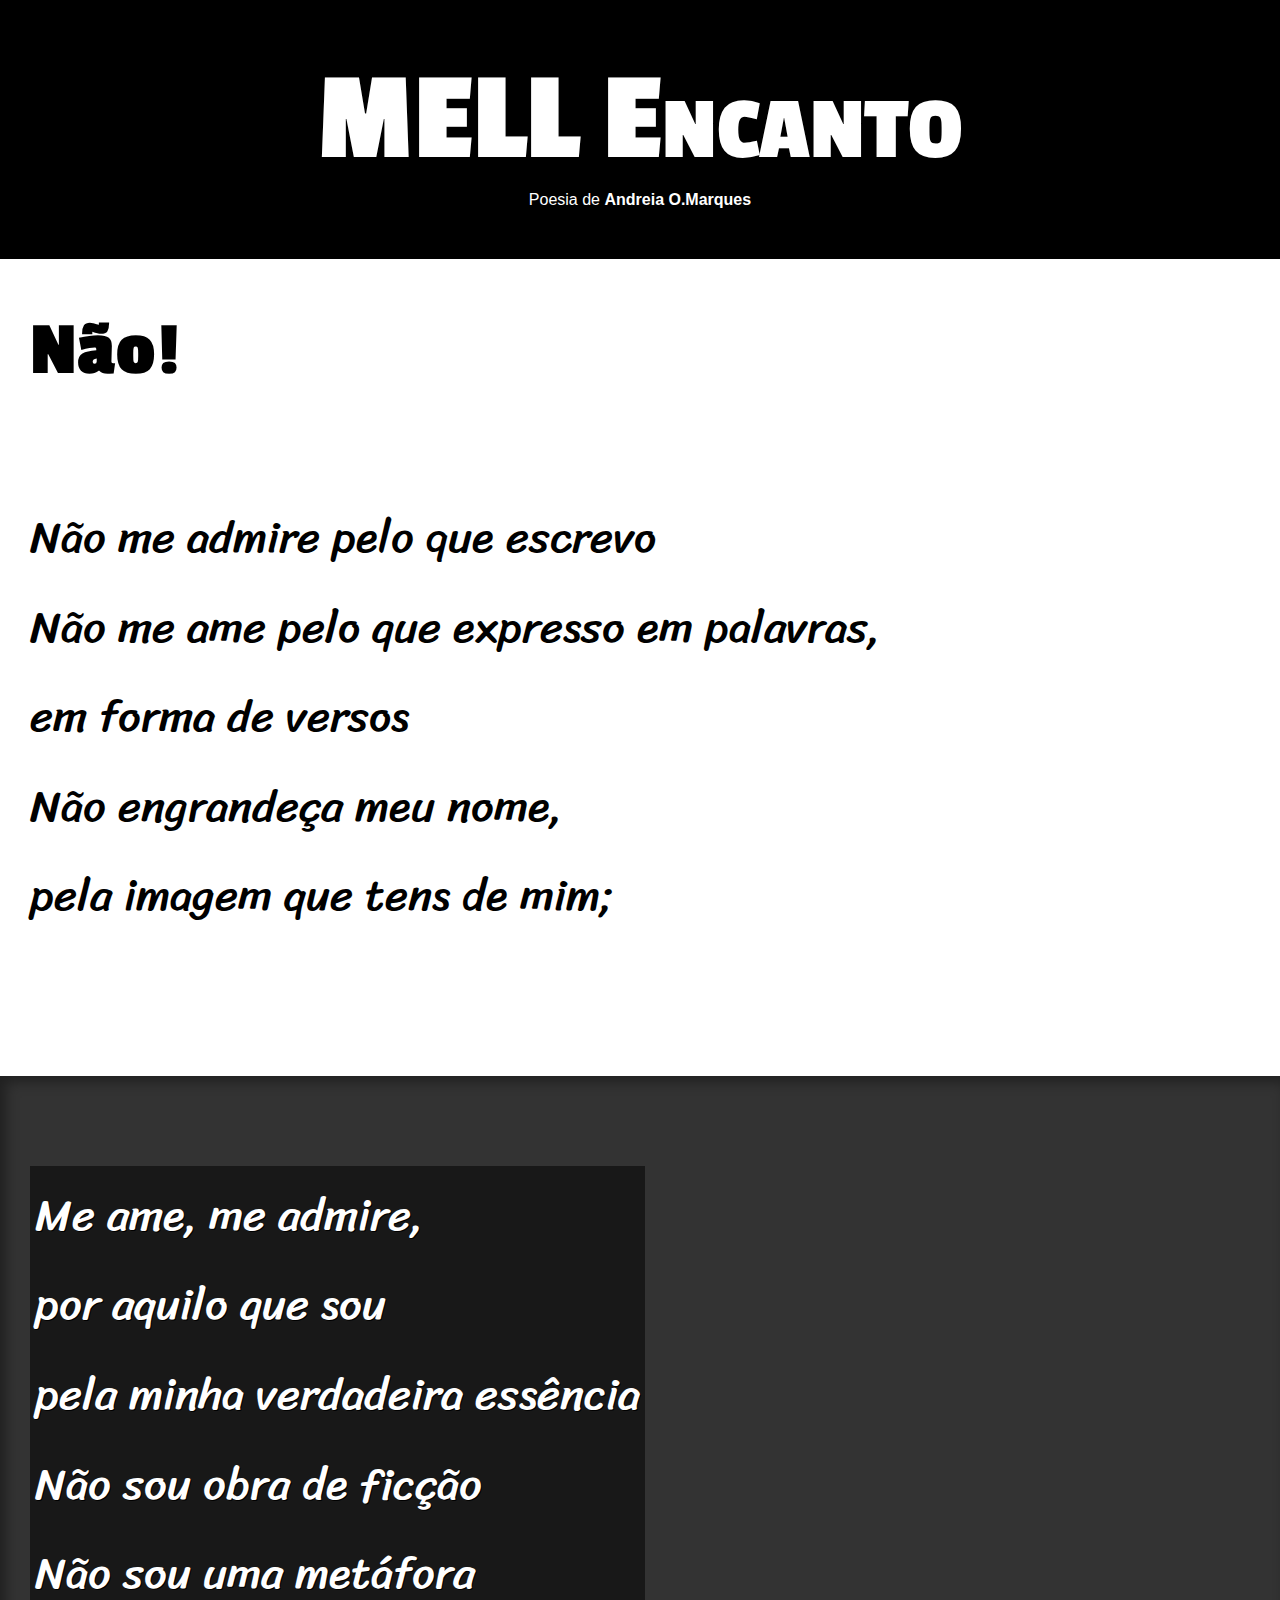
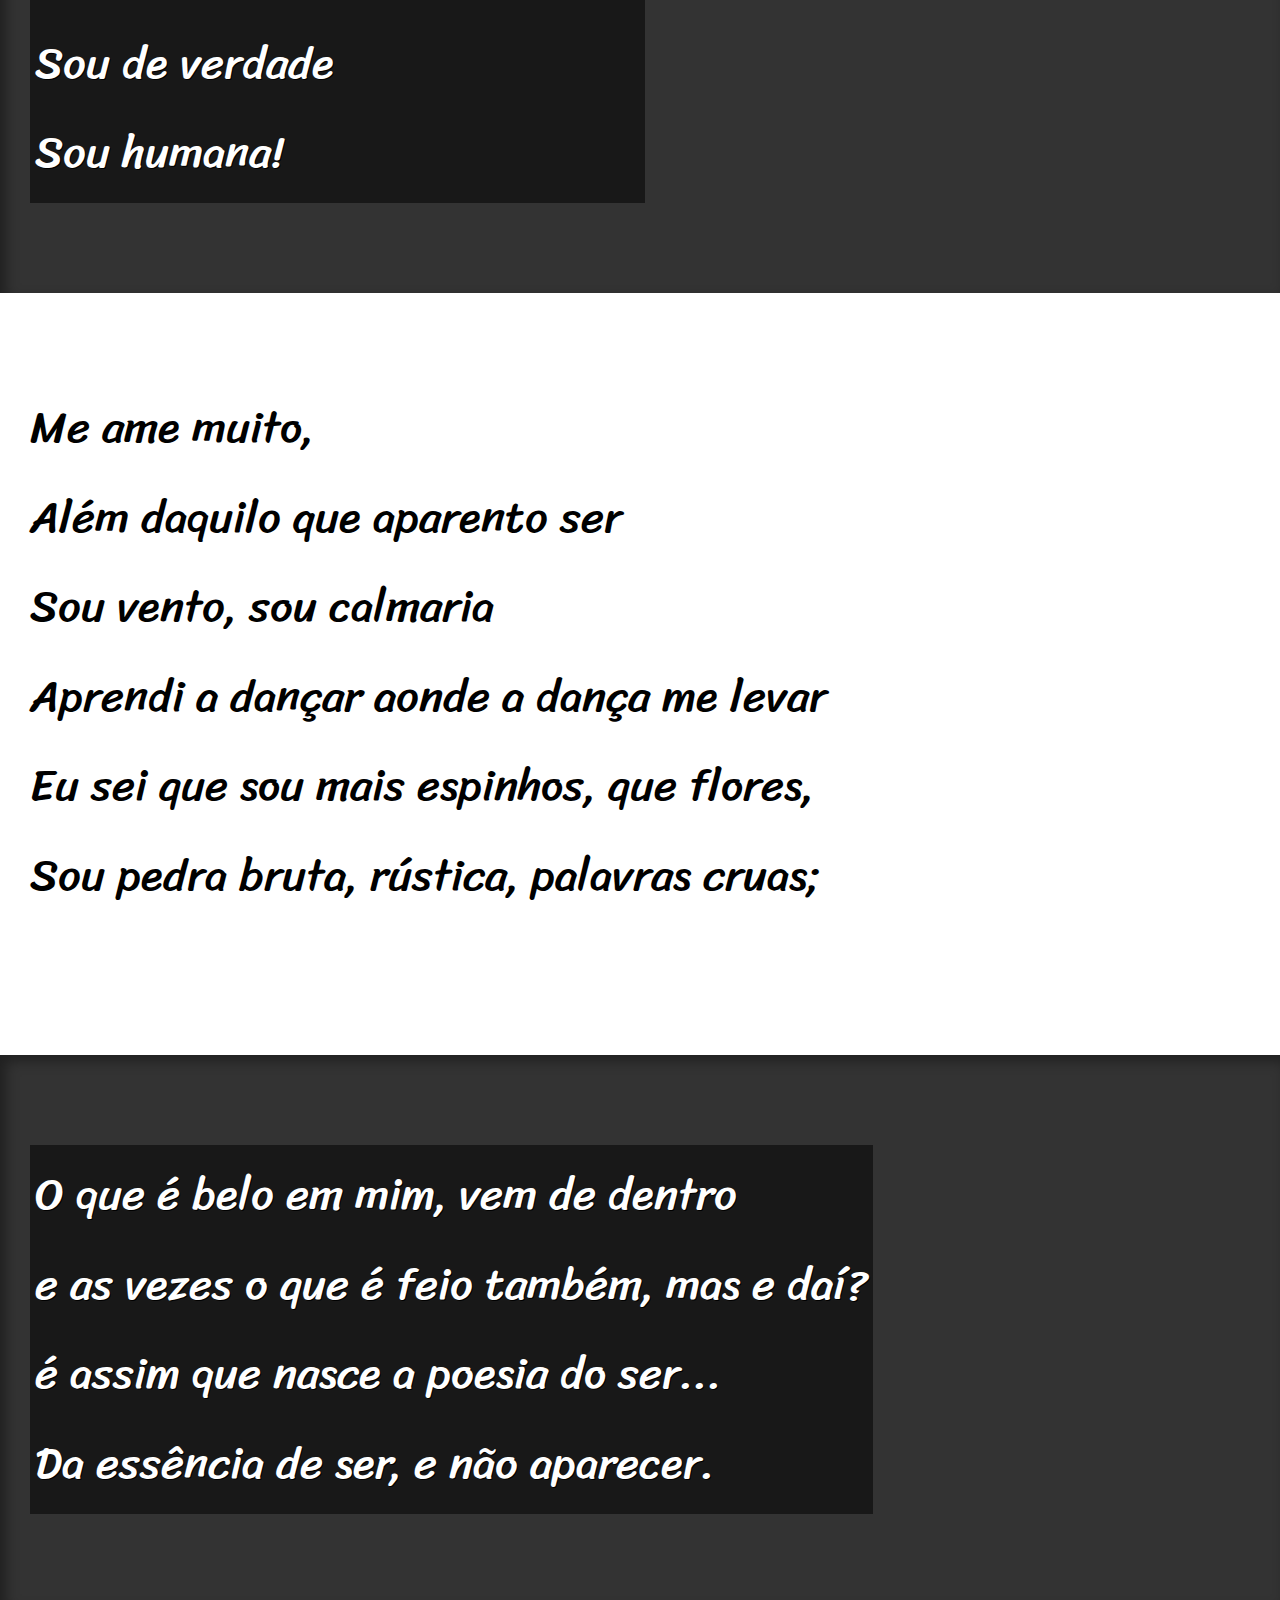
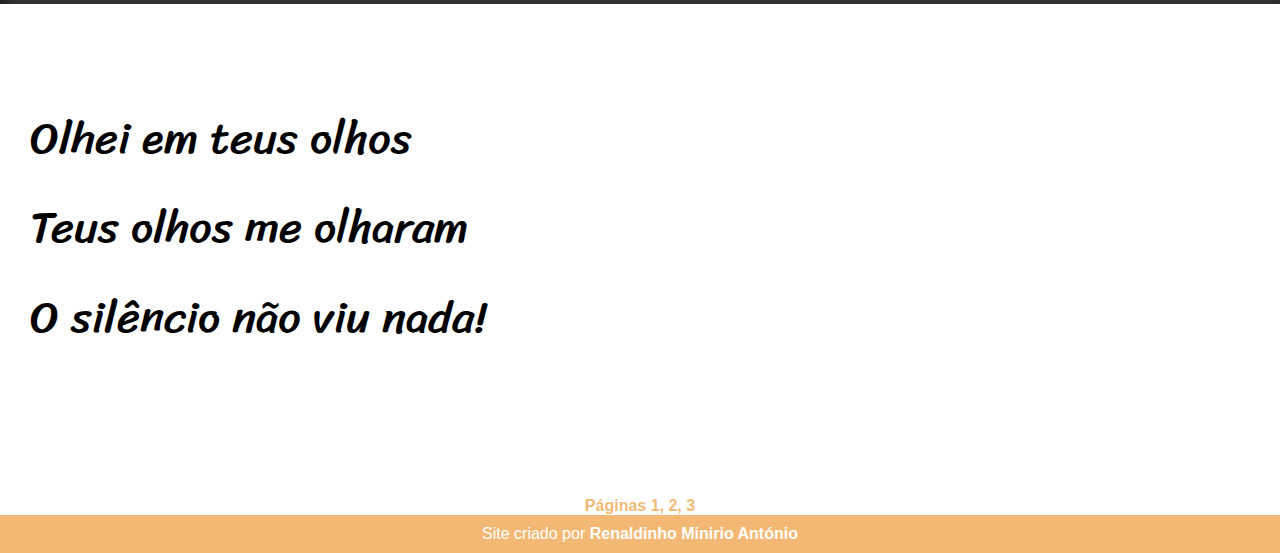
<file: index.html>
<!DOCTYPE html>
<html lang="pt-br">
<head>
    <meta charset="UTF-8">
    <meta http-equiv="X-UA-Compatible" content="IE=edge">
    <meta name="viewport" content="width=device-width, initial-scale=1.0">
    <title>Cafofo do Encanto</title>
    <link rel="stylesheet" href="estilo/style.css">
    <link rel="shortcut icon" href="favicon.ico" type="image/x-icon">
</head>

<body>
    
    <header>
        <h1>MELL Encanto</h1>
        <p>Poesia de <a href="https://www.recantodasletras.com.br/prosapoetica/7764164">Andreia O.Marques</a> </p>
    </header>

    <div>
        <h1>Não!</h1>
    </div>

<section class="normal">
    <p>
        Não me admire pelo que escrevo <br>
        Não me ame pelo que expresso em palavras, <br>
        em forma de versos <br>
        Não engrandeça meu nome, <br>
        pela imagem que tens de mim;
    </p> 
</section>

<section class="imagem" id="img01">
    <p>
        Me ame, me admire, <br>
        por aquilo que sou <br>
        pela minha verdadeira essência <br>
        Não sou obra de ficção <br>
        Não sou uma metáfora <br>
        Sou de verdade<br>
        Sou humana!
    </p>
</section>

<section class="normal">
    <p>
        Me ame muito, <br>
        Além daquilo que aparento ser <br>
        Sou vento, sou calmaria<br>
        Aprendi a dançar aonde a dança me levar <br>
        Eu sei que sou mais espinhos, que flores,<br>
        Sou pedra bruta, rústica, palavras cruas;
    </p>
    
</section>

<section class="imagem" id="img02">
    <p>
        O que é belo em mim, vem de dentro <br>
        e as vezes o que é feio também, mas e daí?<br>
        é assim que nasce a poesia do ser...<br>
        Da essência de ser, e não aparecer.
    </p> 
</section>

<section class="normal">
    <p>
        Olhei em teus olhos <br>
        Teus olhos me olharam <br>
        O silêncio não viu nada! 
    </p>

</section>

<aside>
<a href="index.html">Páginas 1, </a>
<a href="página1/index2.html">2, </a>
<a href="página1/index3.html">3</a>

</aside>

<footer>
    Site criado por <a href="https://renaldinhominirio.github.io">Renaldinho Minirio António</a>
</footer>
</body>
</html>
</file>
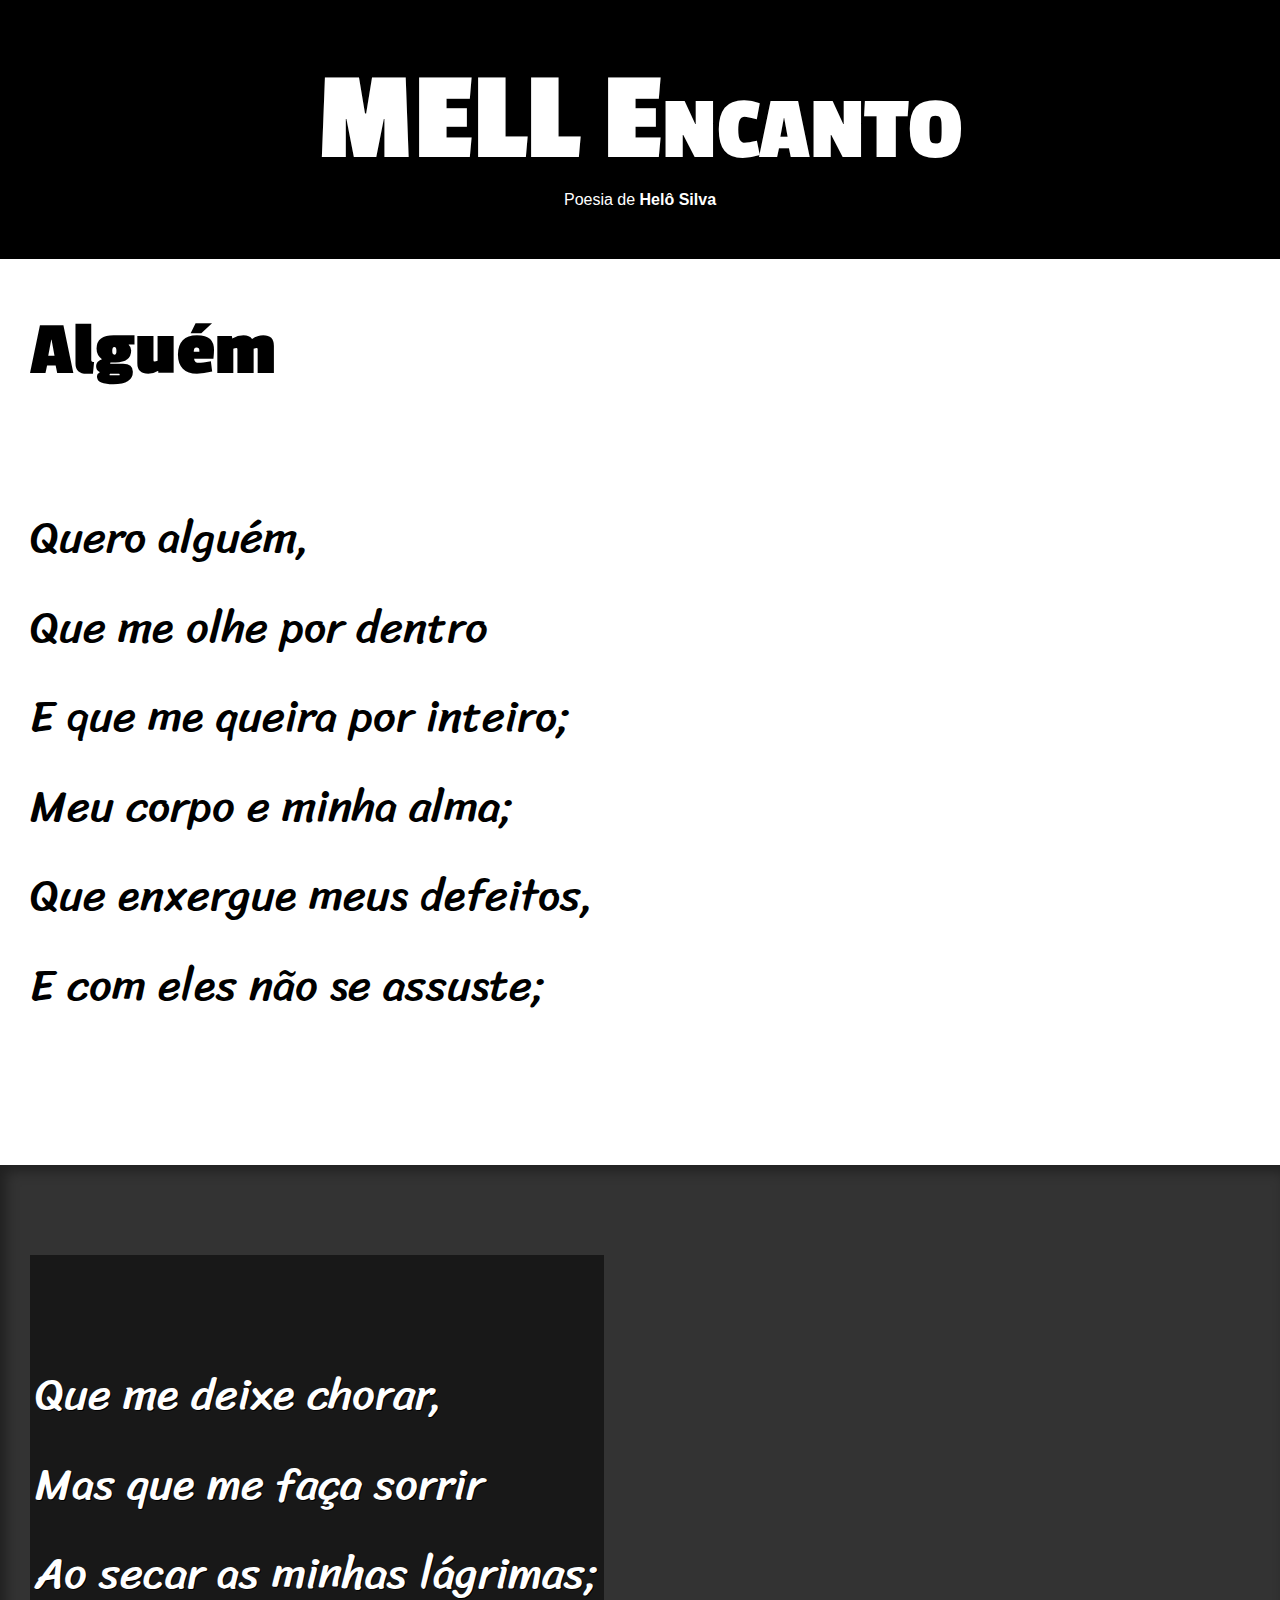
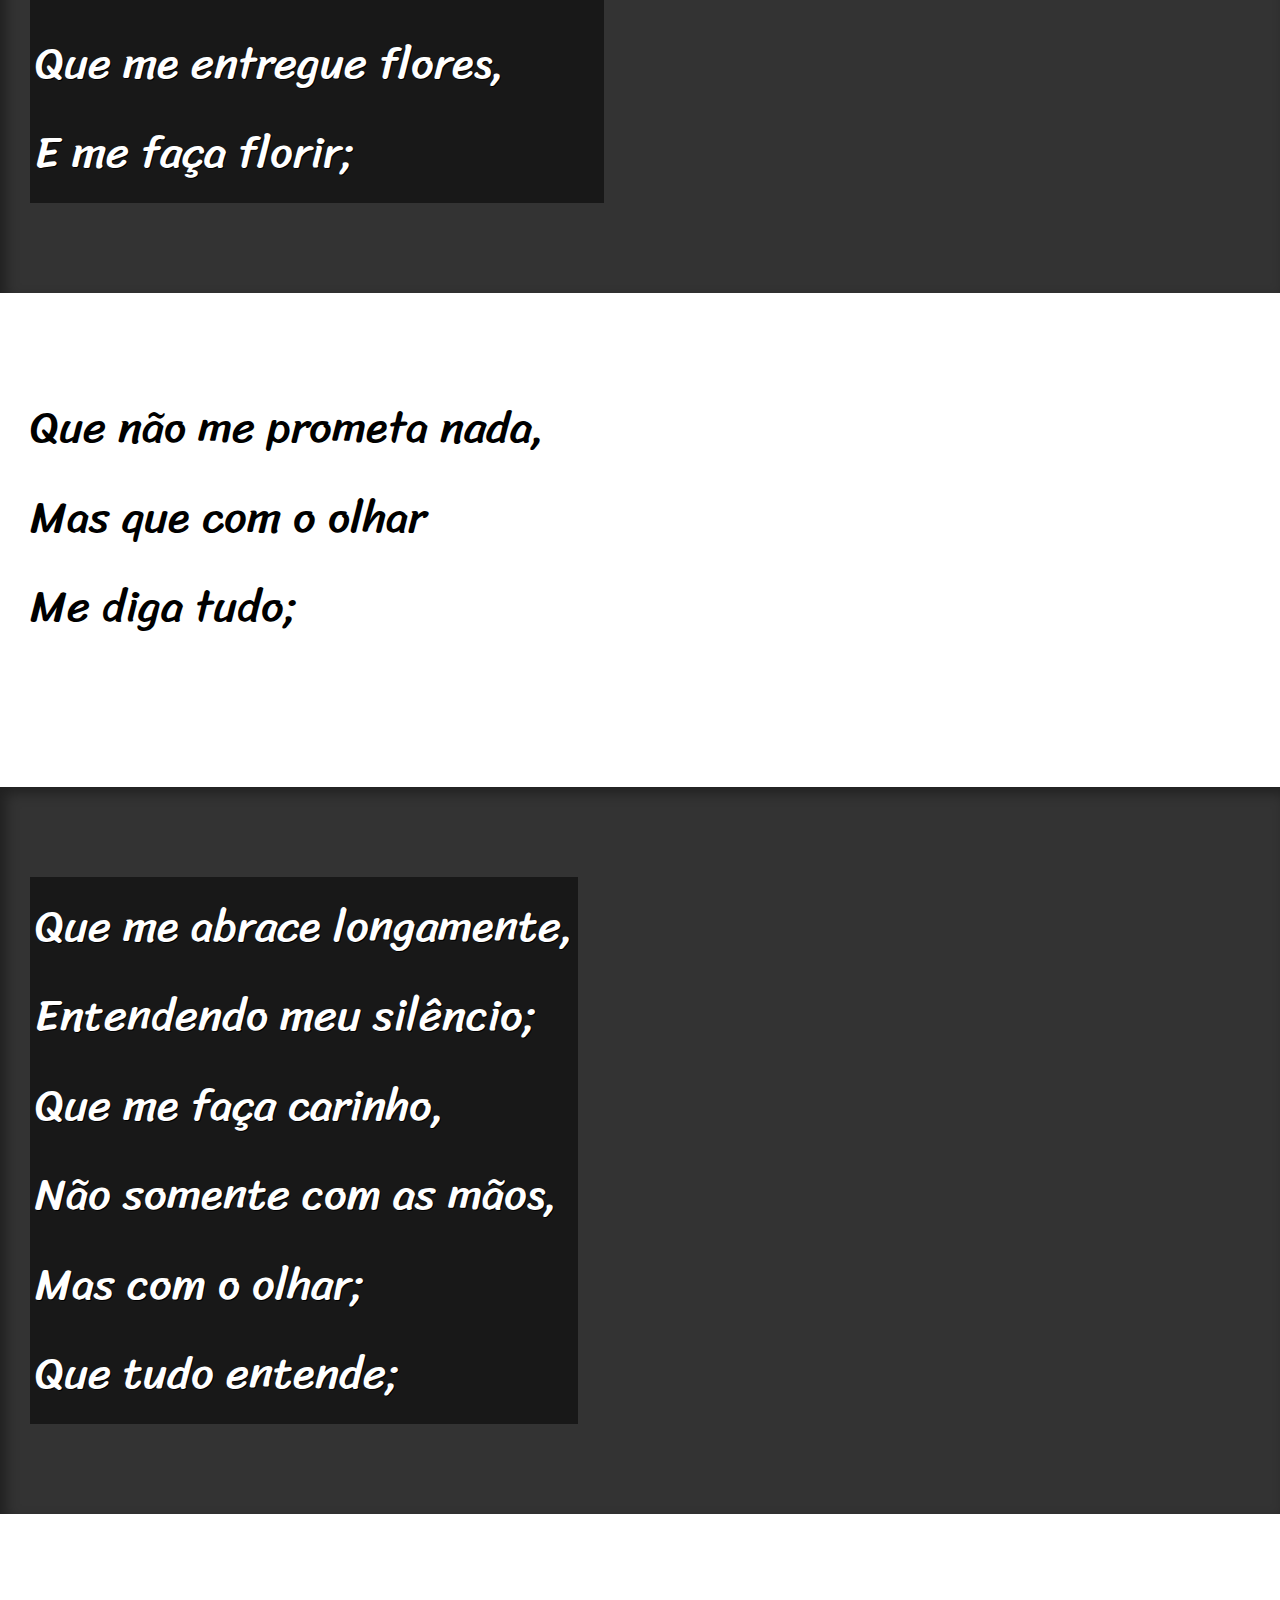
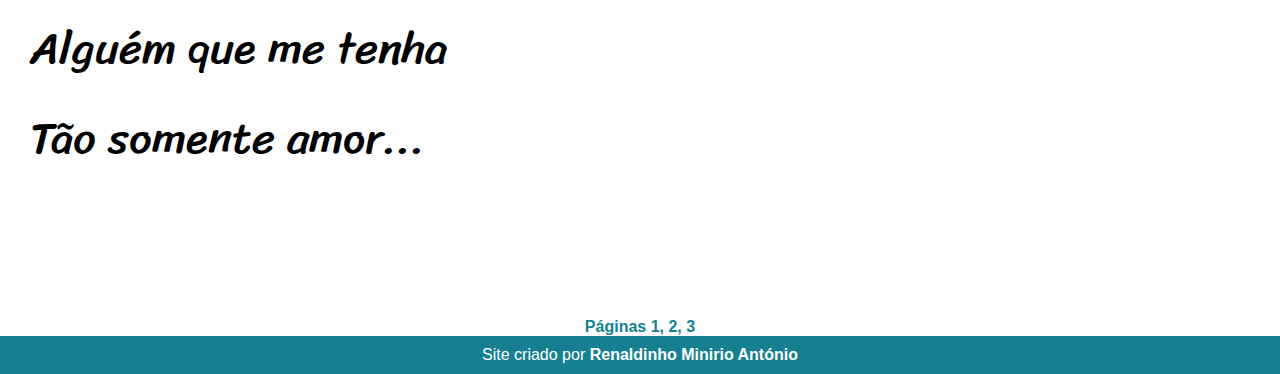
<file: página_2/index2.html>
<!DOCTYPE html>
<html lang="pt-br">
<head>
    <meta charset="UTF-8">
    <meta http-equiv="X-UA-Compatible" content="IE=edge">
    <meta name="viewport" content="width=device-width, initial-scale=1.0">
    <title>Cafofo do Encanto</title>
    <link rel="stylesheet" href="estilo/style.css">
    <link rel="shortcut icon" href="favicon.ico" type="image/x-icon">
</head>

<body>
    
    <header>
        <h1>MELL Encanto</h1>
        <p>Poesia de <a href="https://www.recantodasletras.com.br/prosapoetica/7757548">Helô Silva</a> </p>
    </header>

    <div>
        <h1>Alguém</h1>
    </div>

<section class="normal">
    <p>
        Quero alguém,<br>
        Que me olhe por dentro <br>
        E que me queira por inteiro; <br>
        Meu corpo e minha alma;<br>
        Que enxergue meus defeitos,<br>
        E com eles não se assuste;
    </p> 
</section>

<section class="imagem" id="img01">
    <p> <br>
        Que me deixe chorar, <br>
        Mas que me faça sorrir <br>
        Ao secar as minhas lágrimas; <br>
        Que me entregue flores, <br>
        E me faça florir;
    </p>
</section>

<section class="normal">
    <p>
        Que não me prometa nada, <br>
        Mas que com o olhar <br>
        Me diga tudo;
</section>

<section class="imagem" id="img02">
    <p>
        Que me abrace longamente, <br>
        Entendendo meu silêncio; <br>
        Que me faça carinho, <br>
        Não somente com as mãos, <br>
        Mas com o olhar; <br>
        Que tudo entende;
    </p> 
</section>

<section class="normal">
    <p>
      Alguém que me tenha <br>
      Tão somente amor...
    </p>
</section>

<aside>
    <a href="index.html">Páginas 1, </a>
    <a href="página1/index2.html">2, </a>
    <a href="página1/index3.html">3</a>

    </aside>    
<footer>
    Site criado por <a href="https://renaldinhominirio.github.io">Renaldinho Minirio António</a>
</footer>
</body>
</html>
</file>
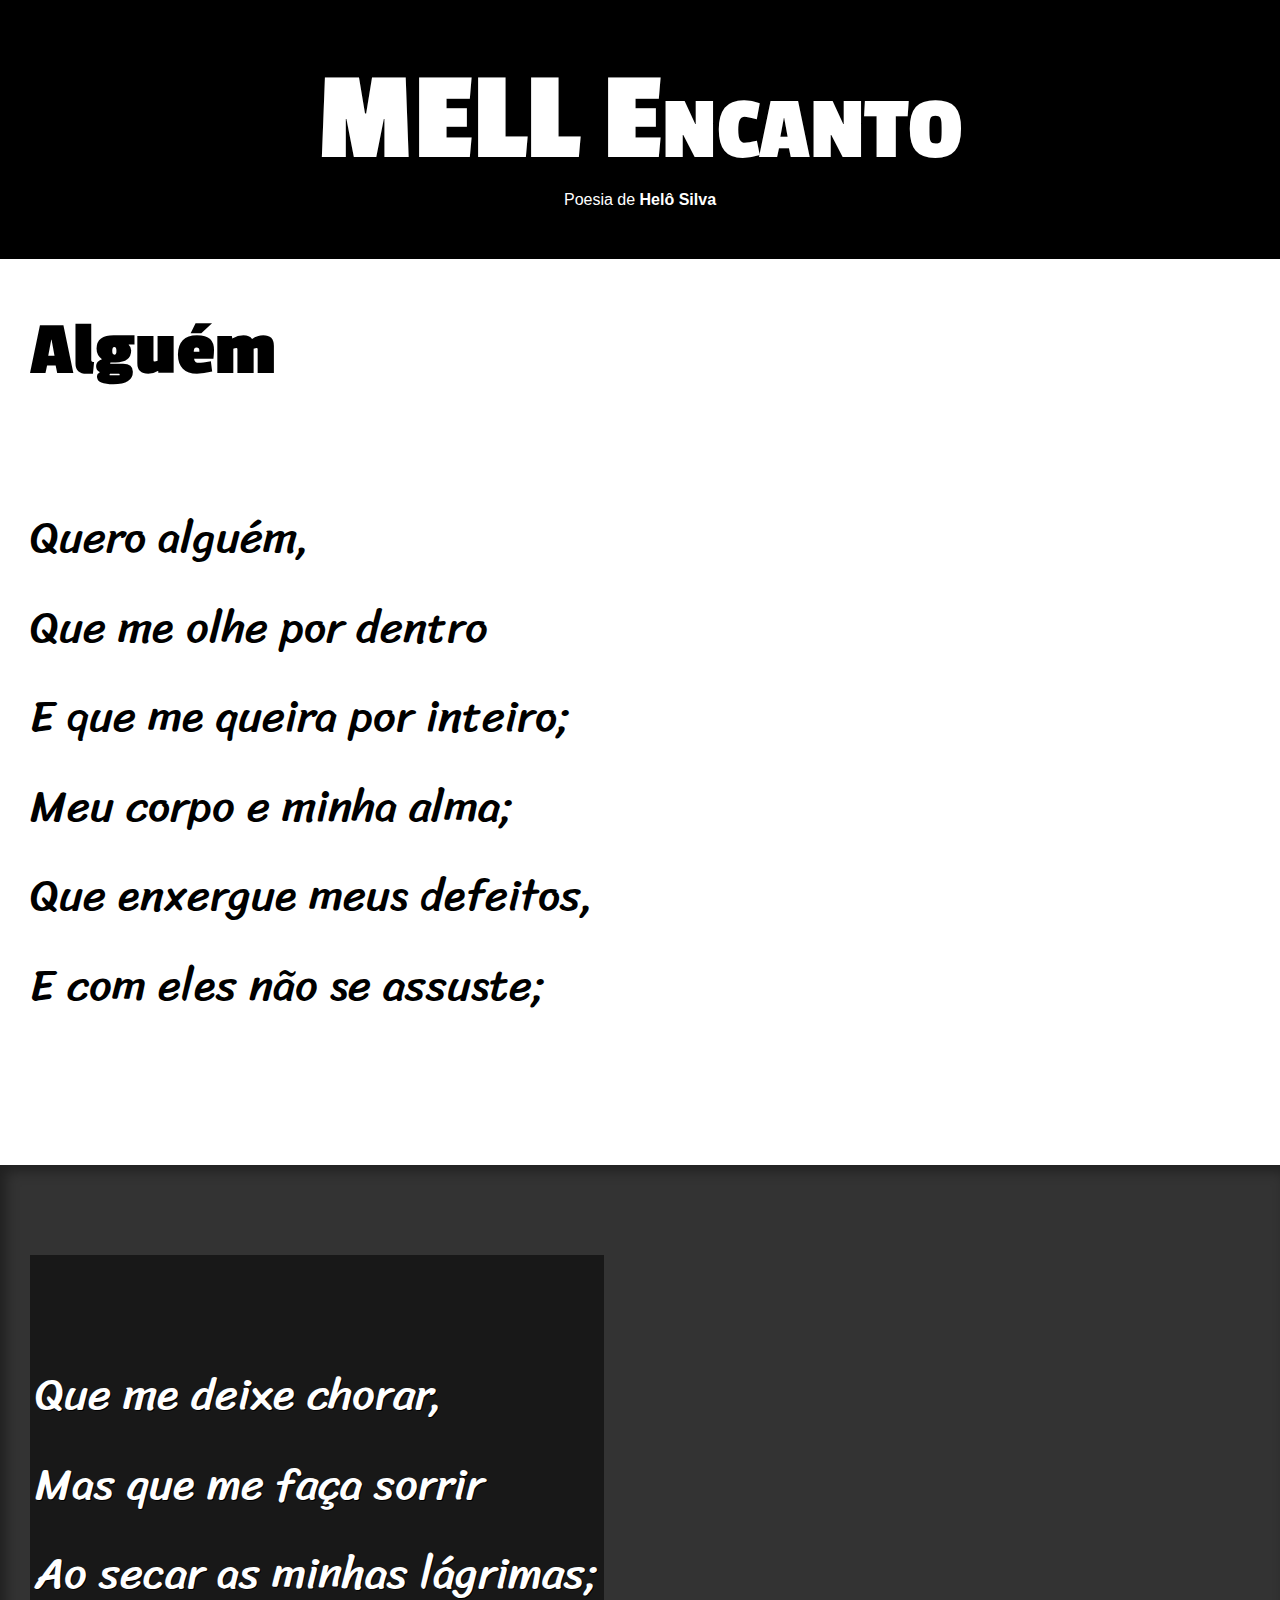
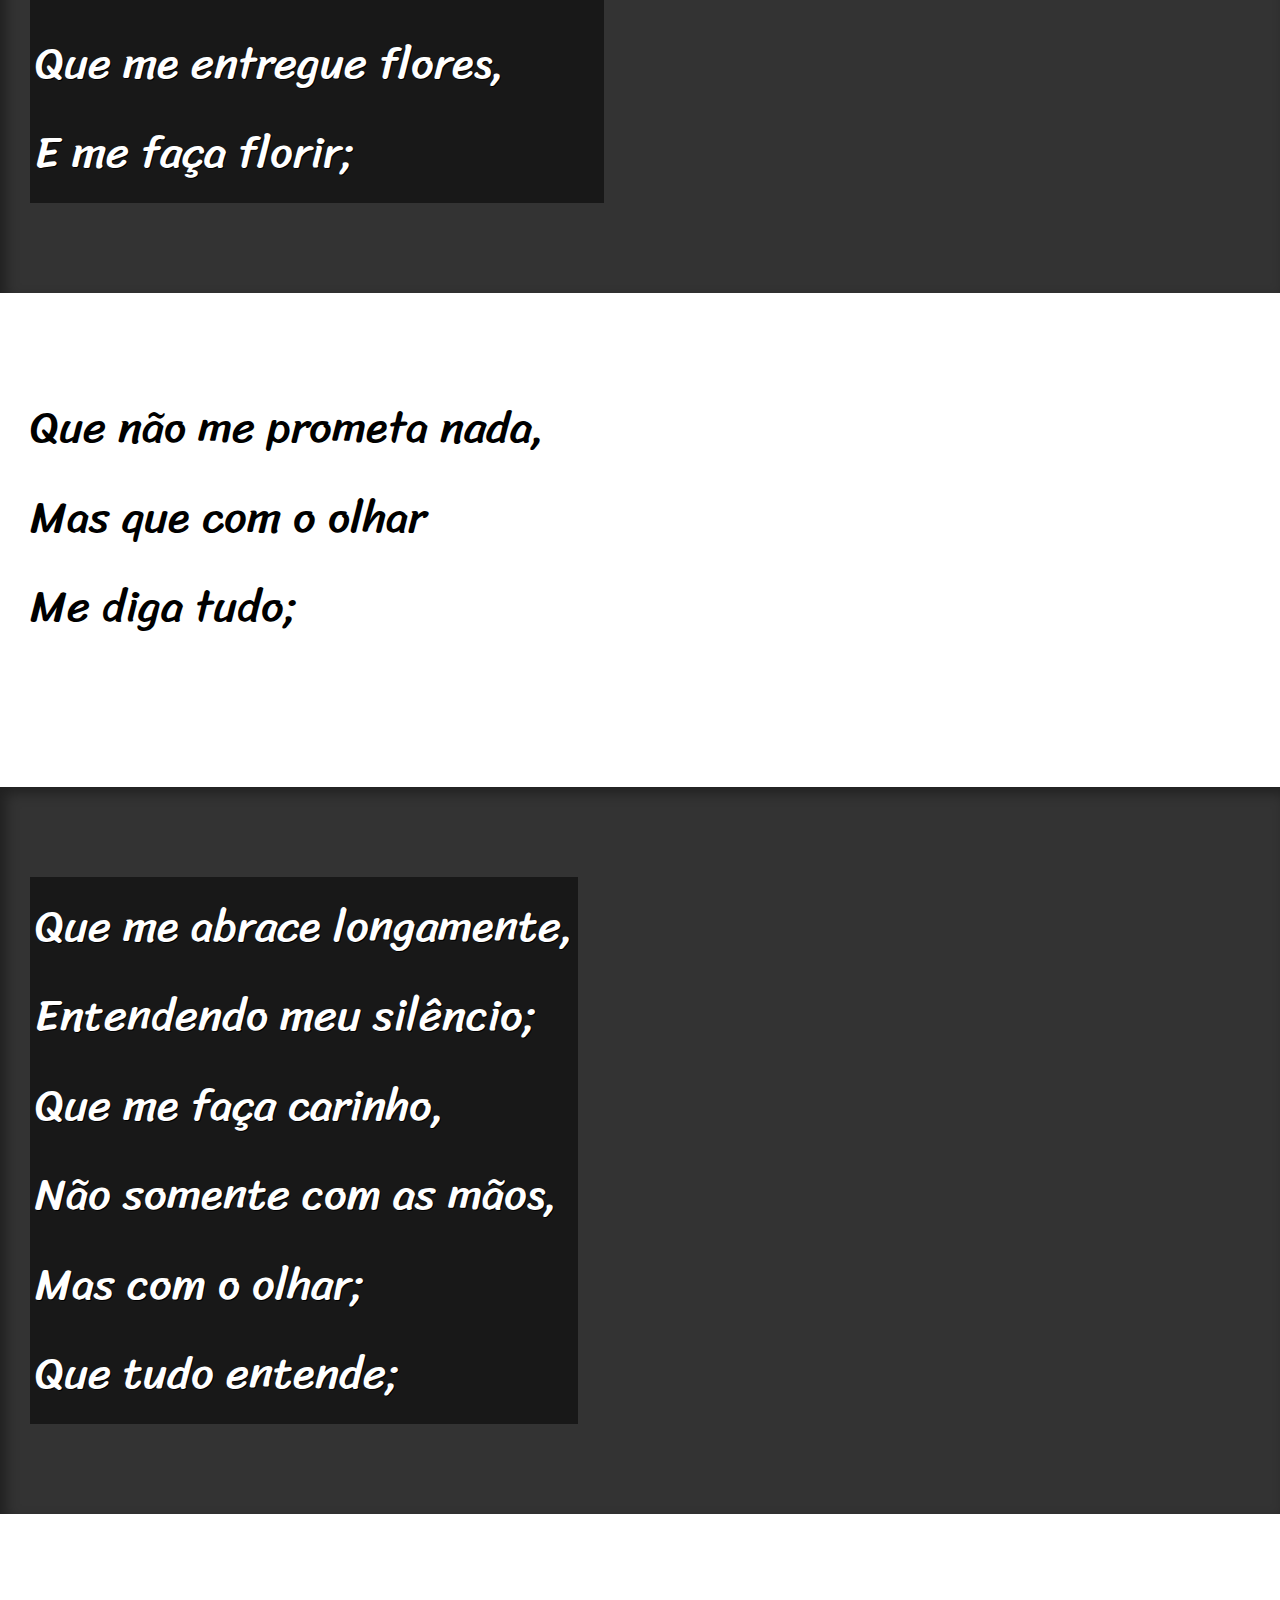
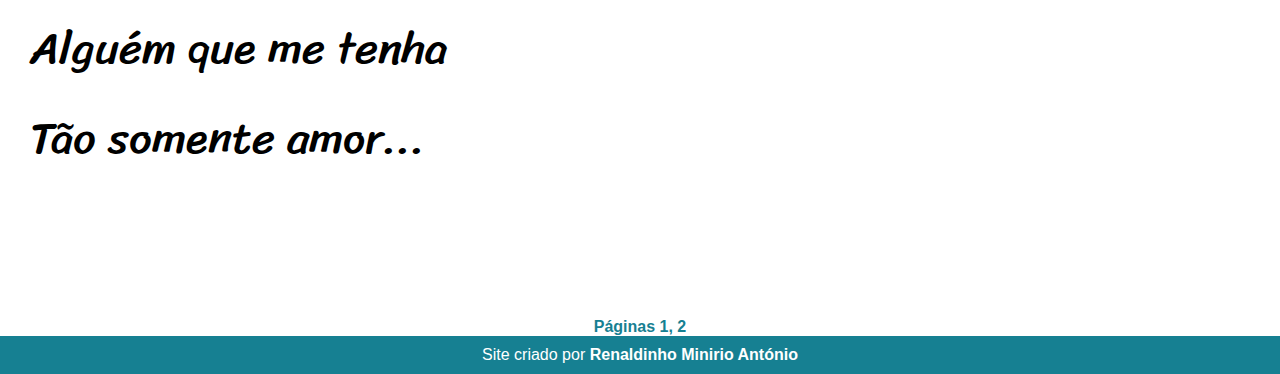
<file: página_3/index3.html>
<!DOCTYPE html>
<html lang="pt-br">
<head>
    <meta charset="UTF-8">
    <meta http-equiv="X-UA-Compatible" content="IE=edge">
    <meta name="viewport" content="width=device-width, initial-scale=1.0">
    <title>Cafofo do Encanto</title>
    <link rel="stylesheet" href="estilo/style.css">
    <link rel="shortcut icon" href="favicon.ico" type="image/x-icon">
</head>

<body>
    
    <header>
        <h1>MELL Encanto</h1>
        <p>Poesia de <a href="https://www.recantodasletras.com.br/prosapoetica/7757548">Helô Silva</a> </p>
    </header>

    <div>
        <h1>Alguém</h1>
    </div>

<section class="normal">
    <p>
        Quero alguém,<br>
        Que me olhe por dentro <br>
        E que me queira por inteiro; <br>
        Meu corpo e minha alma;<br>
        Que enxergue meus defeitos,<br>
        E com eles não se assuste;
    </p> 
</section>

<section class="imagem" id="img01">
    <p> <br>
        Que me deixe chorar, <br>
        Mas que me faça sorrir <br>
        Ao secar as minhas lágrimas; <br>
        Que me entregue flores, <br>
        E me faça florir;
    </p>
</section>

<section class="normal">
    <p>
        Que não me prometa nada, <br>
        Mas que com o olhar <br>
        Me diga tudo;
</section>

<section class="imagem" id="img02">
    <p>
        Que me abrace longamente, <br>
        Entendendo meu silêncio; <br>
        Que me faça carinho, <br>
        Não somente com as mãos, <br>
        Mas com o olhar; <br>
        Que tudo entende;
    </p> 
</section>

<section class="normal">
    <p>
      Alguém que me tenha <br>
      Tão somente amor...
    </p>
</section>

<aside>
    <a href="index.html">Páginas 1, </a>
    <a href="página1/index2.html">2</a>
    </aside>    
<footer>
    Site criado por <a href="https://renaldinhominirio.github.io">Renaldinho Minirio António</a>
</footer>
</body>
</html>
</file>
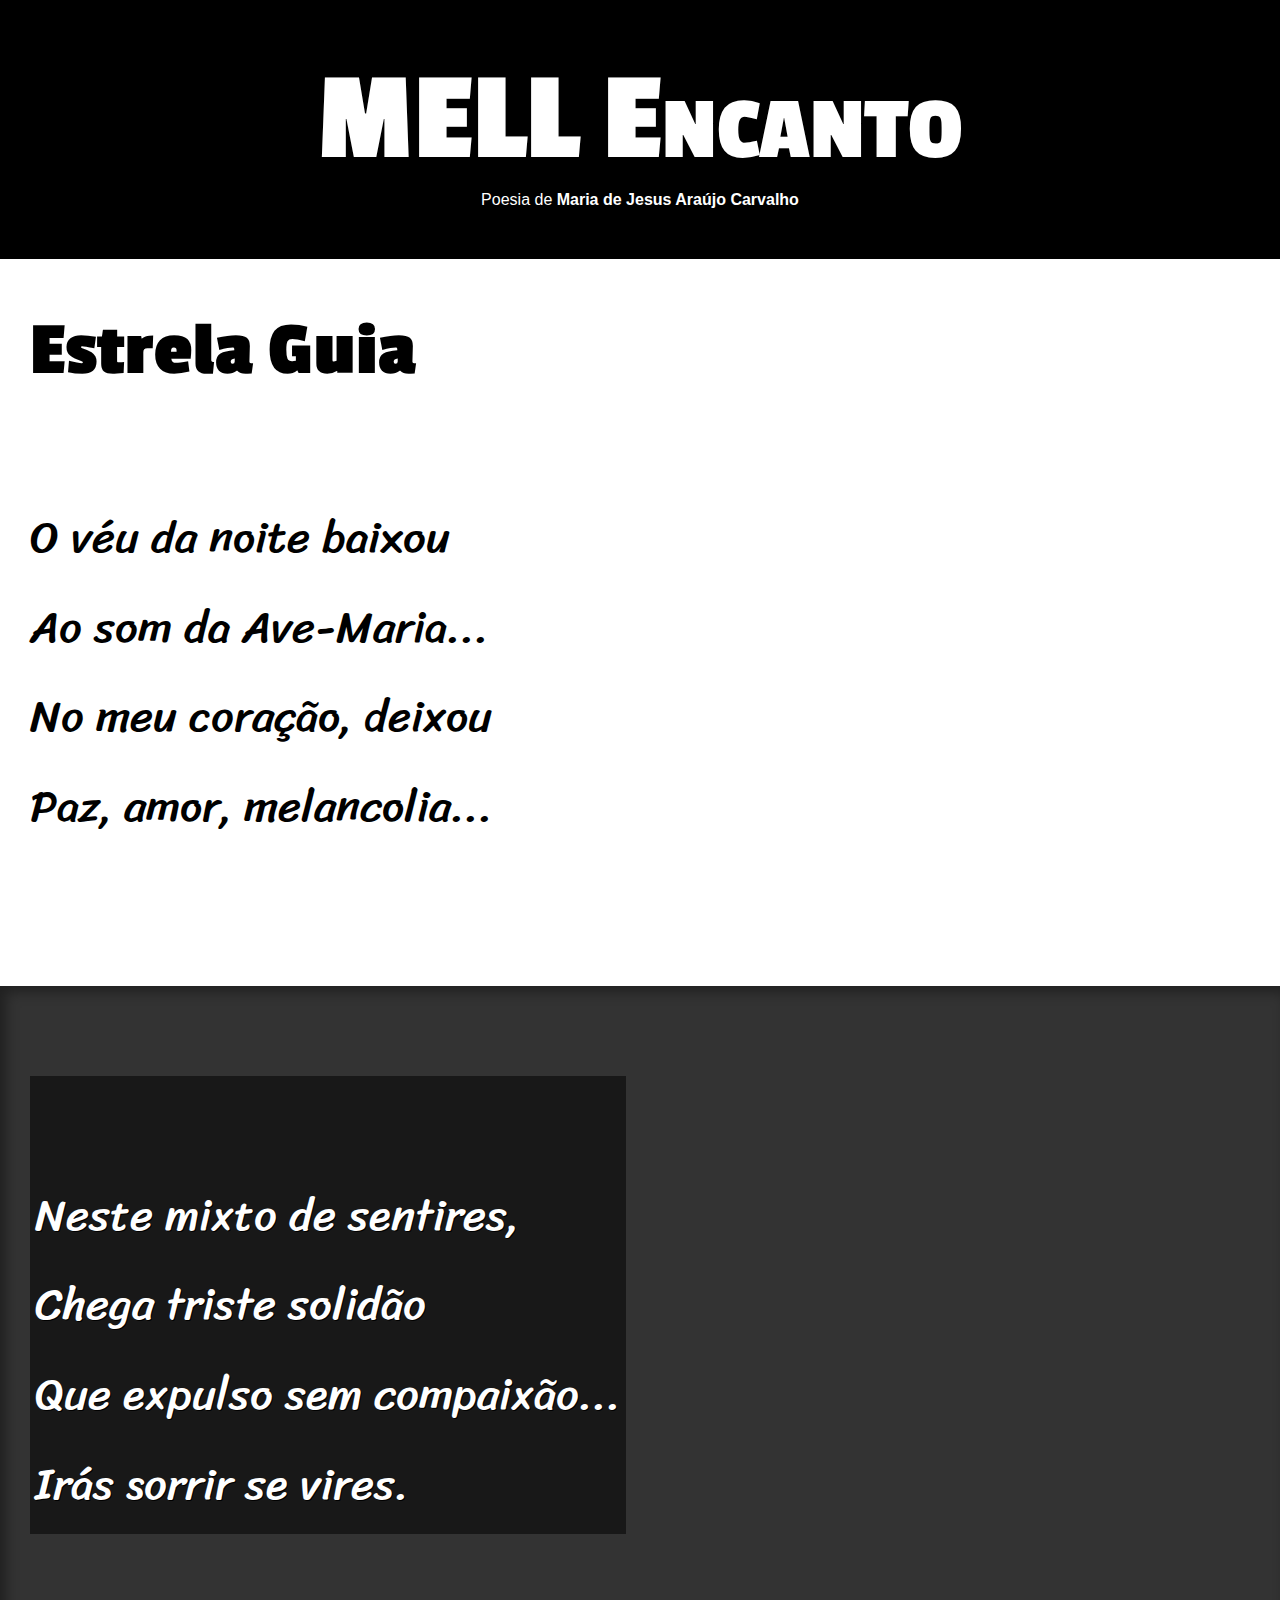
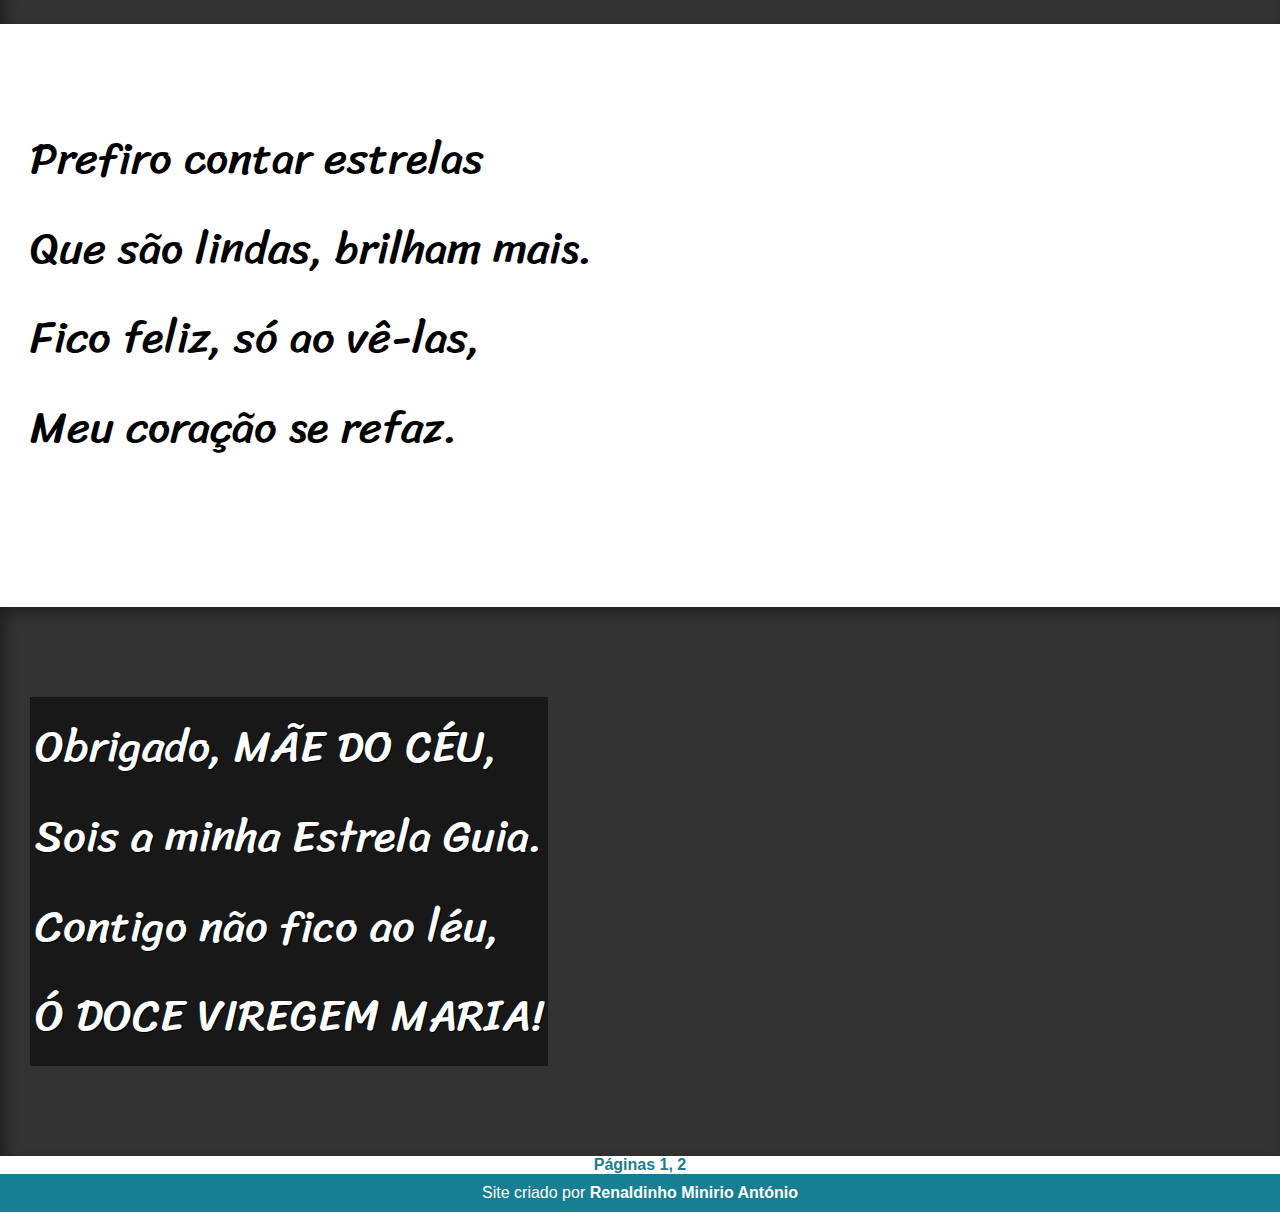
<file: página_4/index4.html>
<!DOCTYPE html>
<html lang="pt-br">
<head>
    <meta charset="UTF-8">
    <meta http-equiv="X-UA-Compatible" content="IE=edge">
    <meta name="viewport" content="width=device-width, initial-scale=1.0">
    <title>Cafofo do Encanto</title>
    <link rel="stylesheet" href="estilo/style.css">
    <link rel="shortcut icon" href="favicon.ico" type="image/x-icon">
</head>

<body>
    
    <header>
        <h1>MELL Encanto</h1>
        <p>Poesia de <a href="https://www.recantodasletras.com.br/prosapoetica/7757548">Maria de Jesus Araújo Carvalho</a> </p>
    </header>

    <div>
        <h1>Estrela Guia</h1>
    </div>

<section class="normal">
    <p>
       O véu da noite baixou <br>
       Ao som da Ave-Maria... <br>
       No meu coração, deixou <br>
       Paz, amor, melancolia... 
    </p> 
</section>

<section class="imagem" id="img01">
    <p> <br>
       Neste mixto de sentires, <br>
       Chega triste solidão <br>
       Que expulso sem compaixão... <br>
       Irás sorrir se vires. 
    </p>
</section>

<section class="normal">
    <p>
        Prefiro contar estrelas <br>
        Que são lindas, brilham mais. <br>
        Fico feliz, só ao vê-las, <br>
        Meu coração se refaz. 
</section>

<section class="imagem" id="img02">
    <p>
        Obrigado, MÃE DO CÉU, <br>
        Sois a minha Estrela Guia. <br>
        Contigo não fico ao léu, <br>
        Ó DOCE VIREGEM MARIA!
    </p> 
</section>


<aside>
    <a href="index.html">Páginas 1, </a>
    <a href="página1/index2.html">2</a>
    </aside>    
<footer>
    Site criado por <a href="https://renaldinhominirio.github.io">Renaldinho Minirio António</a>
</footer>
</body>
</html>
</file>
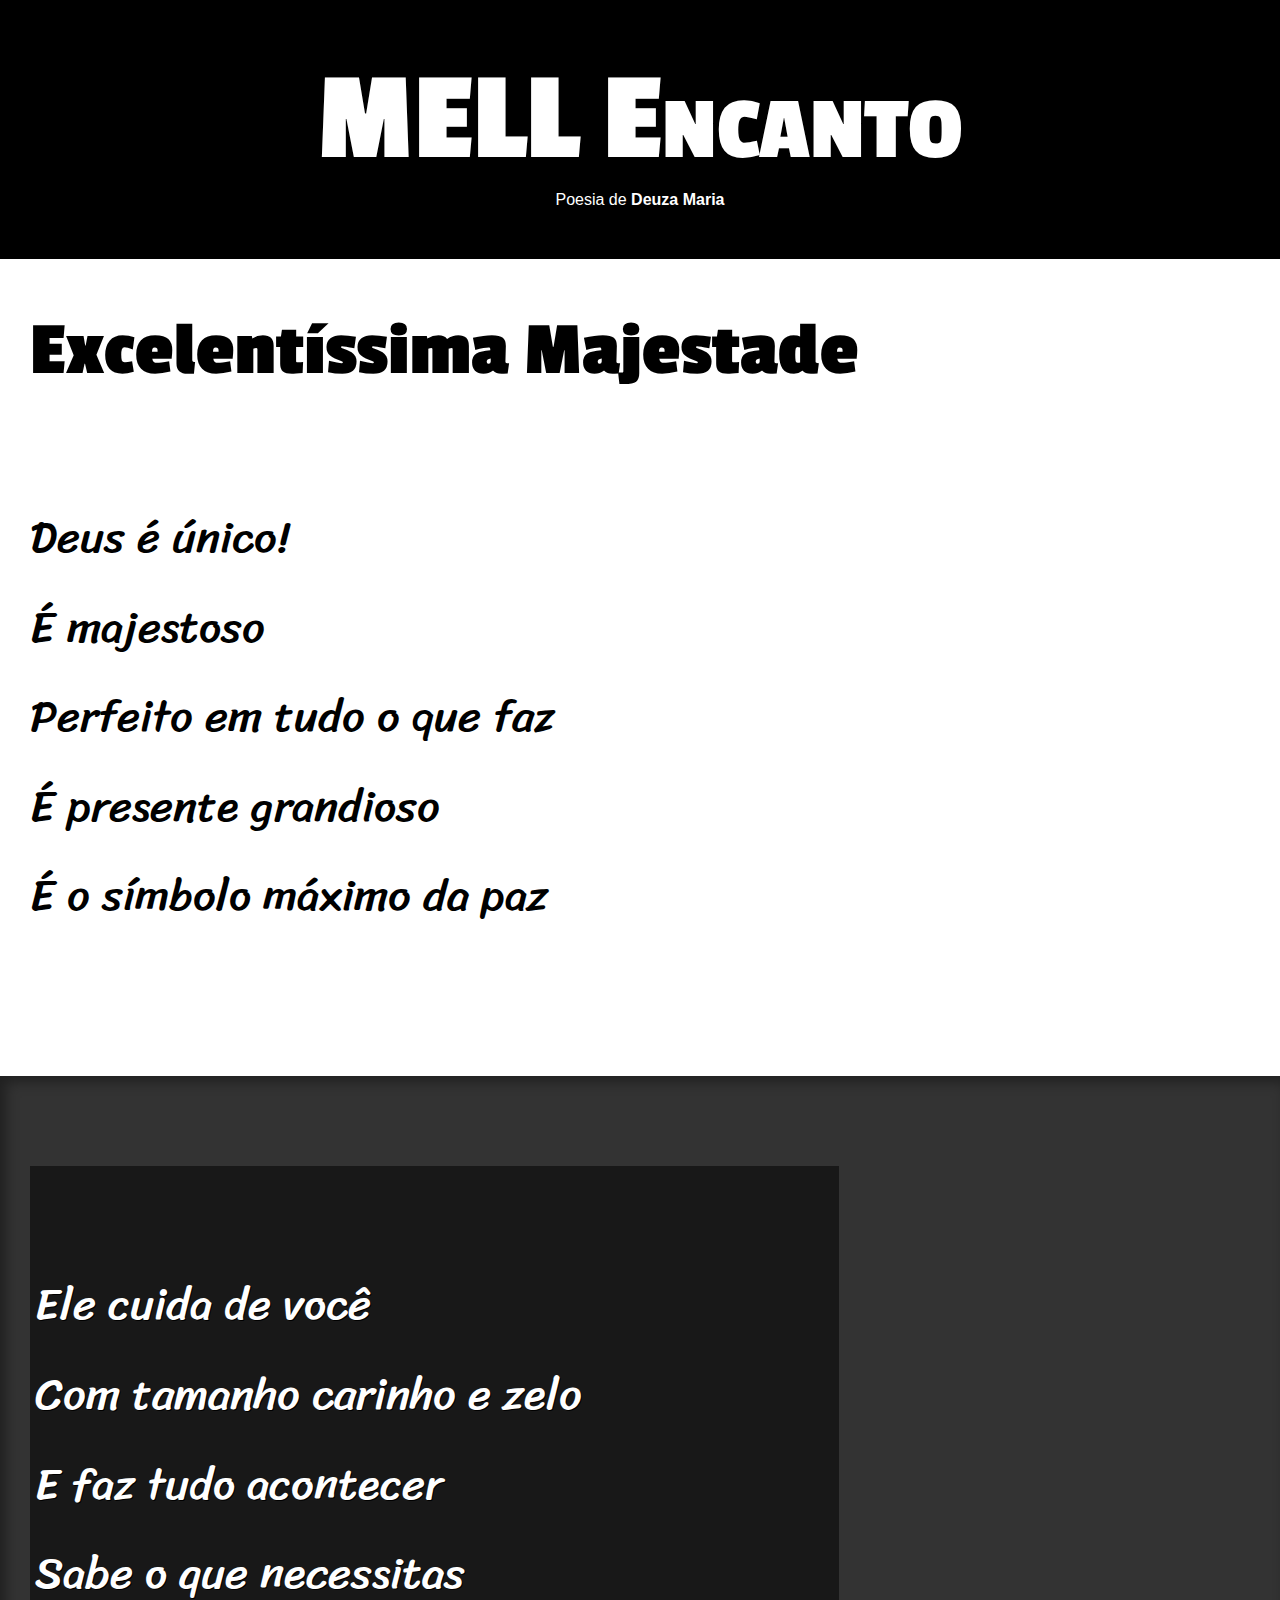
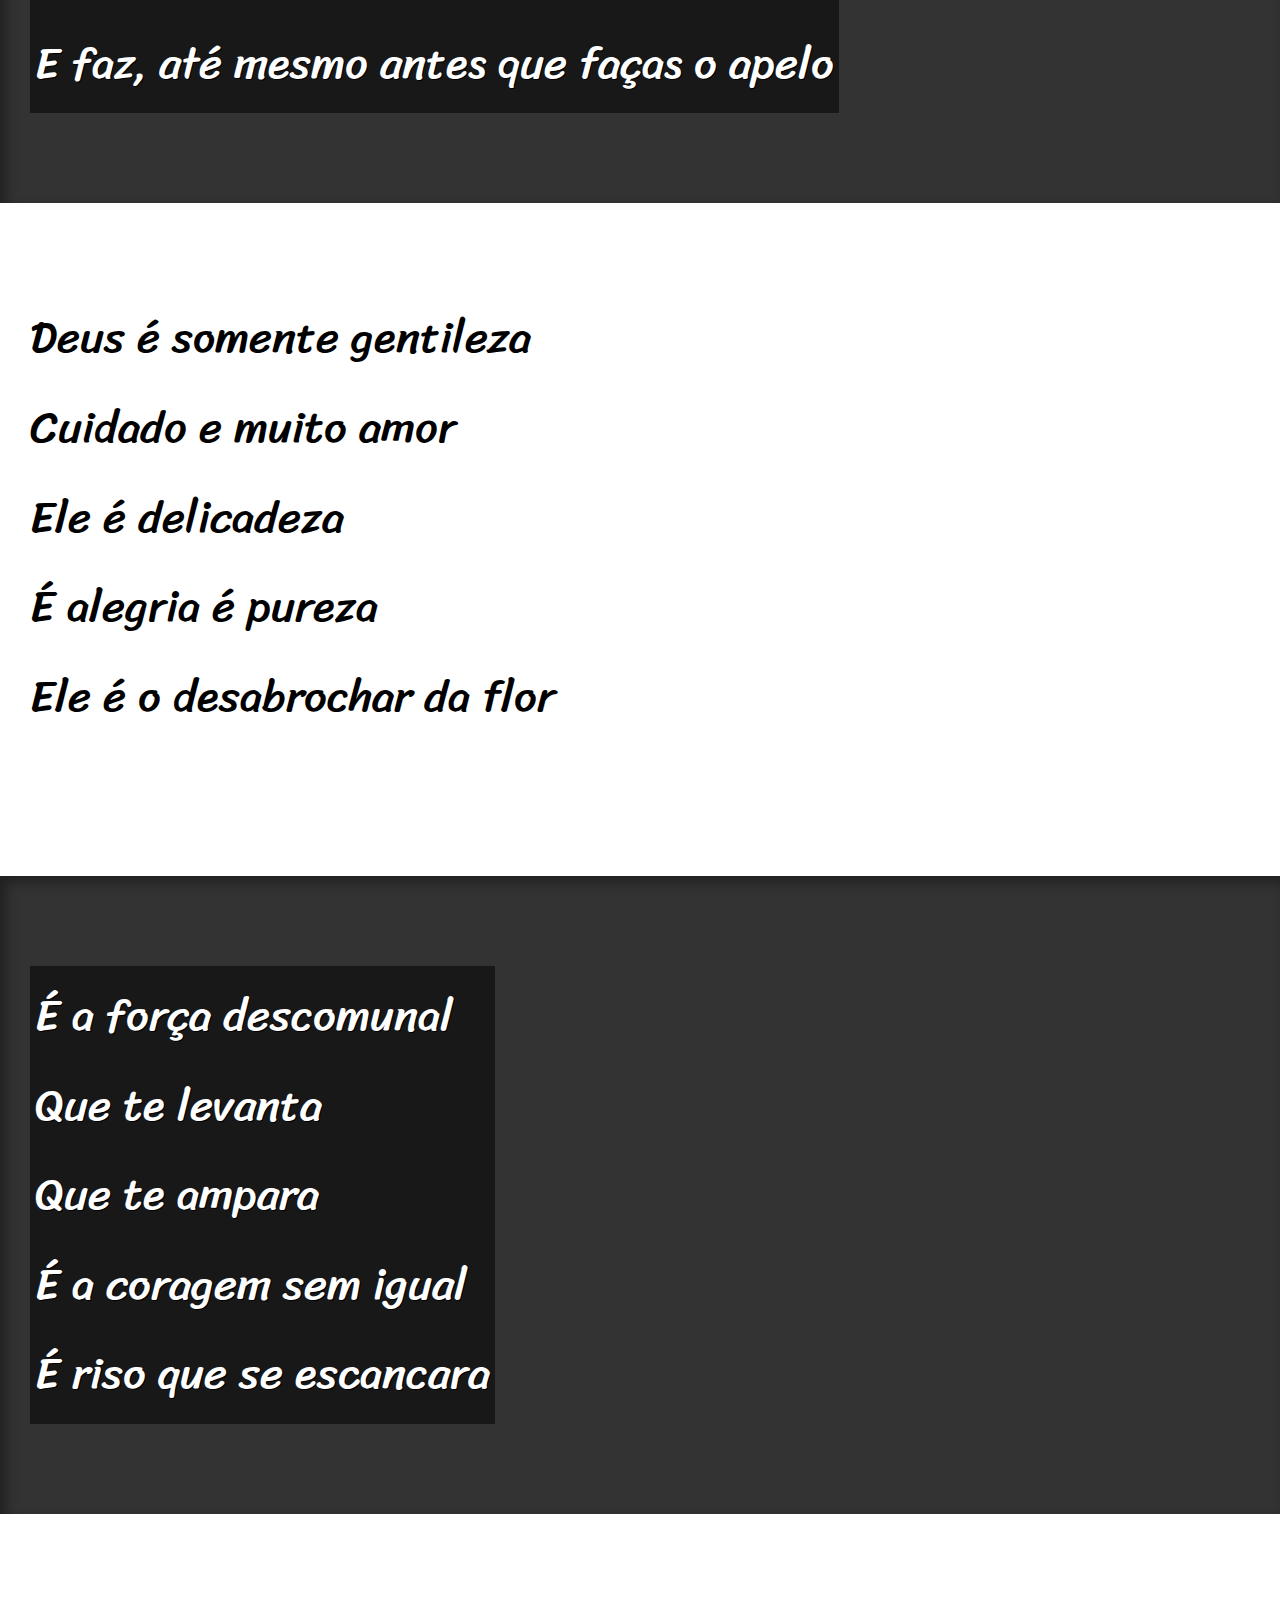
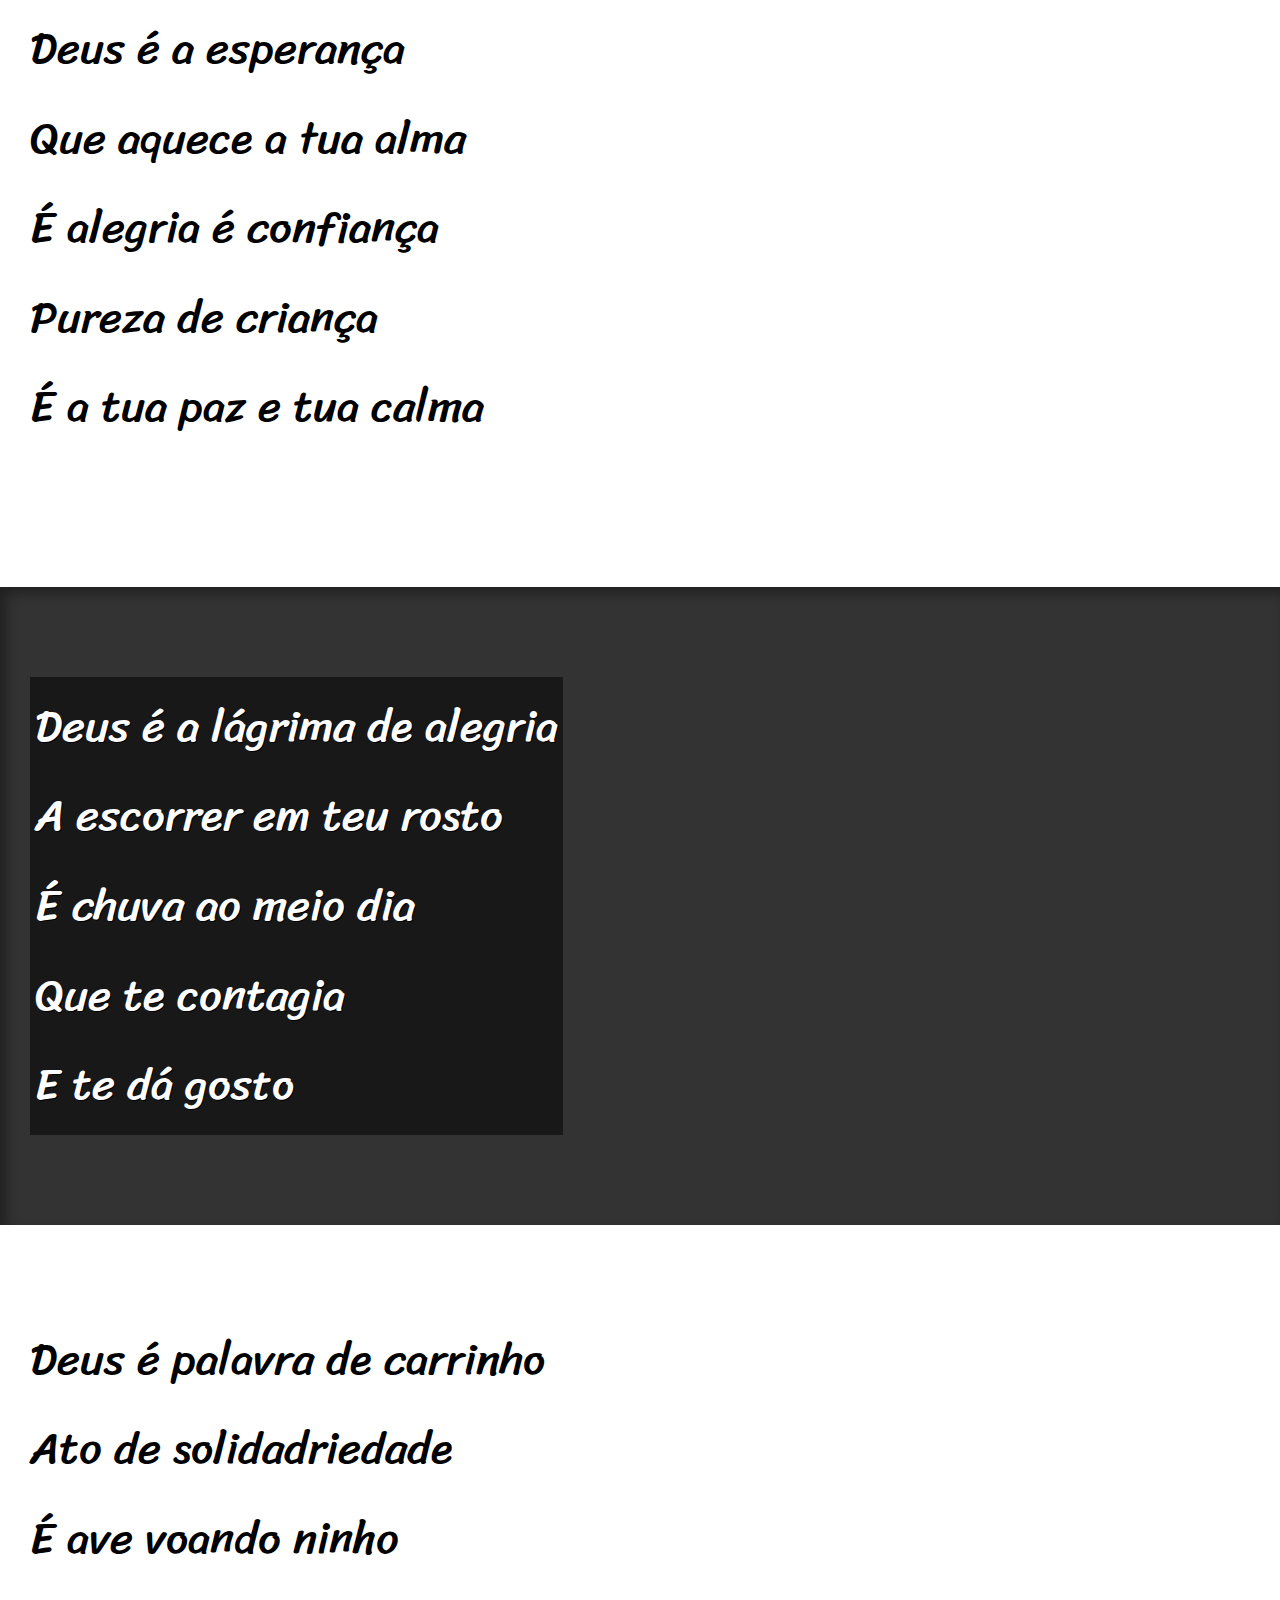
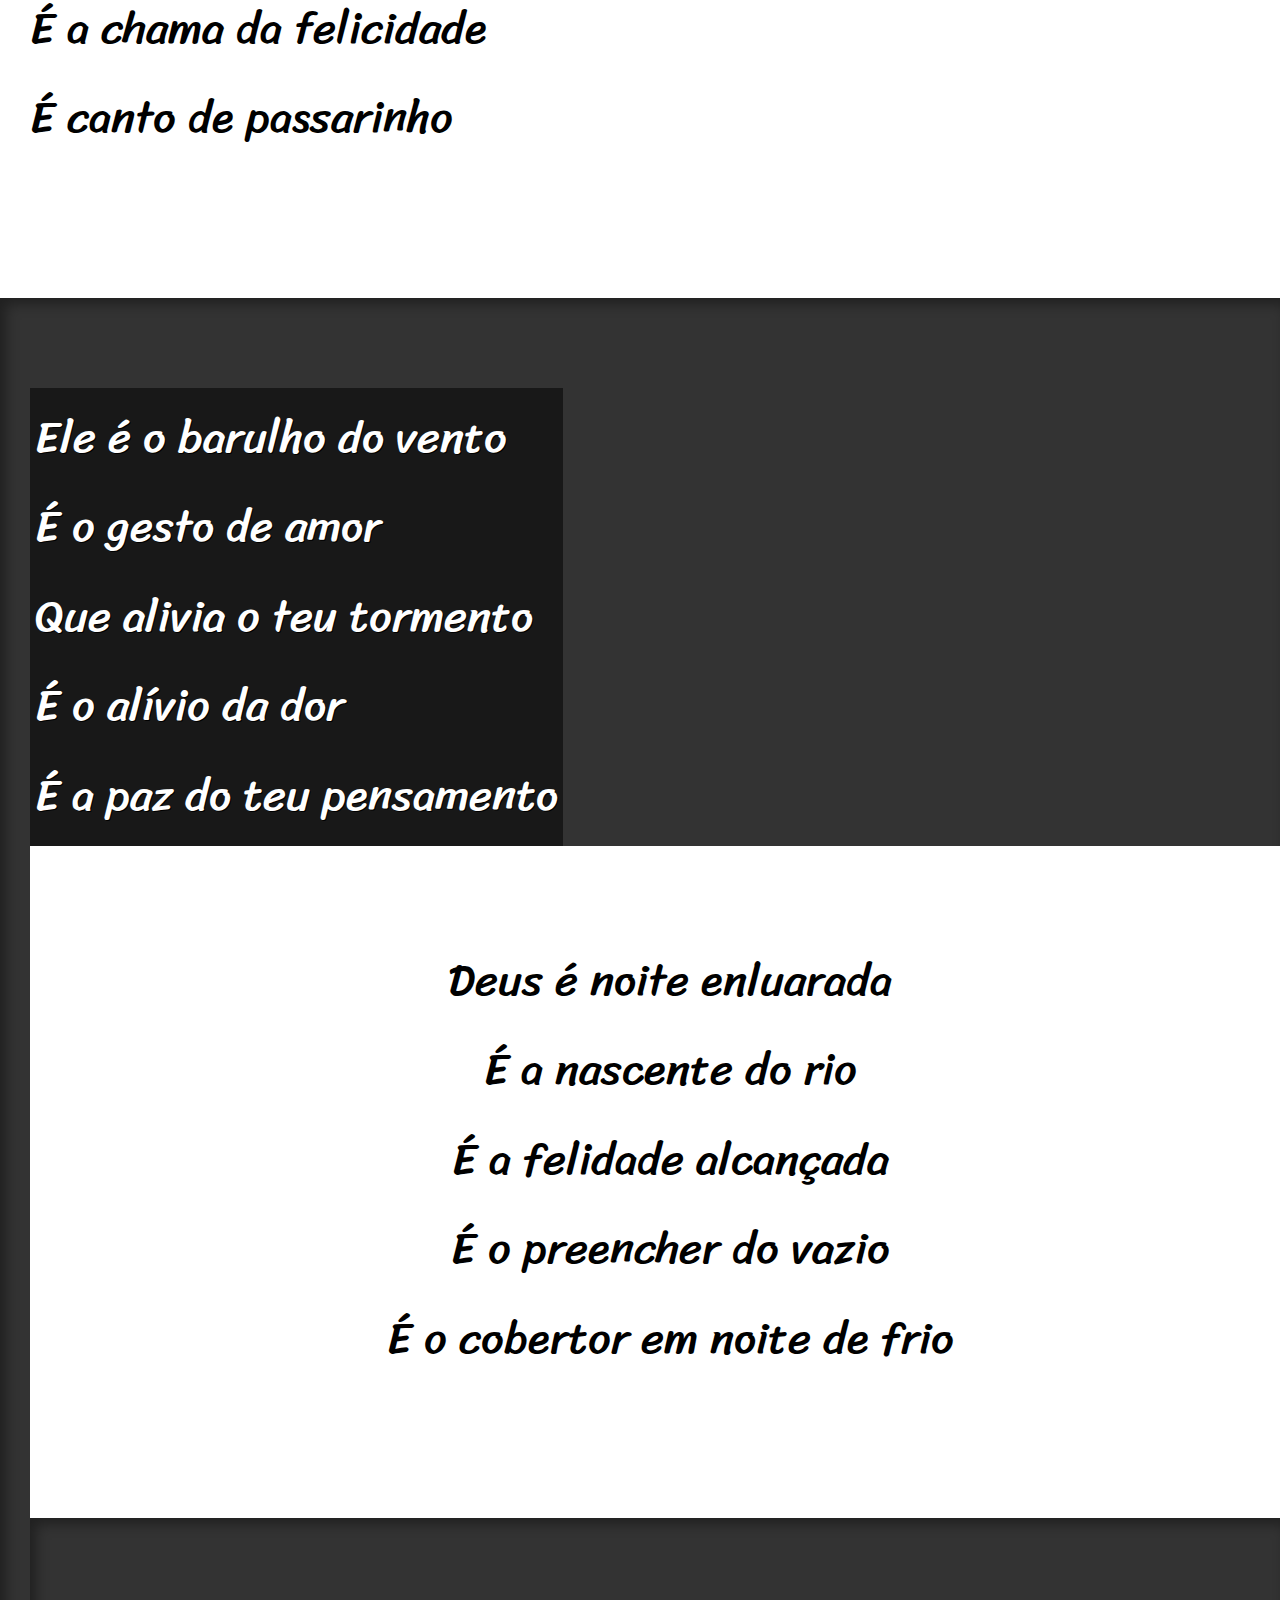
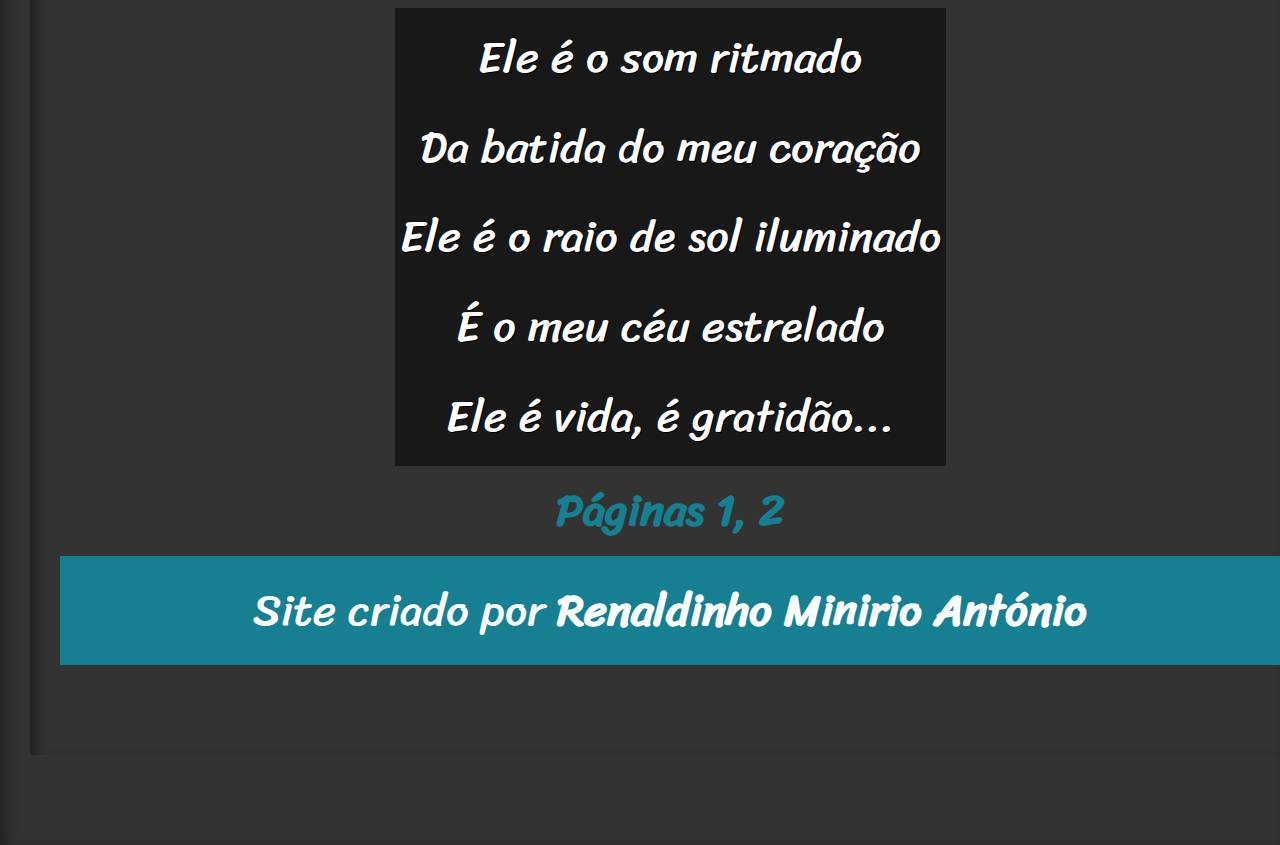
<file: página_5/index5.html>
<!DOCTYPE html>
<html lang="pt-br">
<head>
    <meta charset="UTF-8">
    <meta http-equiv="X-UA-Compatible" content="IE=edge">
    <meta name="viewport" content="width=device-width, initial-scale=1.0">
    <title>Cafofo do Encanto</title>
    <link rel="stylesheet" href="estilo/style.css">
    <link rel="shortcut icon" href="favicon.ico" type="image/x-icon">
</head>

<body>
    
    <header>
        <h1>MELL Encanto</h1>
        <p>Poesia de <a href="https://www.recantodasletras.com.br/prosapoetica/7757548">Deuza Maria</a> </p>
    </header>

    <div>
        <h1>Excelentíssima Majestade</h1>
    </div>

<section class="normal">
    <p>
        Deus é único! <br>
        É majestoso <br>
        Perfeito em tudo o que faz <br>
        É presente grandioso <br>
        É o símbolo máximo da paz
    </p> 
</section>

<section class="imagem" id="img01">
    <p> <br>
        Ele cuida de você <br>
        Com tamanho carinho e zelo <br>
        E faz tudo acontecer <br>
        Sabe o que necessitas <br>
        E faz, até mesmo antes que faças o apelo
    </p>
</section>

<section class="normal">
    <p>
        Deus é somente gentileza <br>
        Cuidado e muito amor <br>
        Ele é delicadeza <br>
        É alegria é pureza <br>
        Ele é o desabrochar da flor 
</section>

<section class="imagem" id="img02">
    <p>
        É a força descomunal <br>
        Que te levanta <br>
        Que te ampara <br>
        É a coragem sem igual <br>
        É riso que se escancara
    </p> 
</section>

<section class="normal">
    <p>
      Deus é a esperança <br>
      Que aquece a tua alma <br>
      É alegria é confiança <br>
      Pureza de criança <br>
      É a tua paz e tua calma
    </p>
</section>

<section class="imagem" id="img02">
    <p>
        Deus é a lágrima de alegria <br>
        A escorrer em teu rosto <br>
        É chuva ao meio dia <br>
        Que te contagia <br>
        E te dá gosto
    </p> 
</section>

<section class="normal">
    <p>
      Deus é palavra de carrinho <br>
      Ato de solidadriedade <br>
      É ave voando ninho <br>
      É a chama da felicidade <br>
      É canto de passarinho
    </p>
</section>

<section class="imagem" id="img02">
    <p>
        Ele é o barulho do vento <br>
        É o gesto de amor <br>
        Que alivia o teu tormento <br>
        É o alívio da dor <br>
        É a paz do teu pensamento
<aside>

    <section class="normal">
        <p>
          Deus é noite enluarada <br>
          É a nascente do rio <br>
          É a felidade alcançada <br>
          É o preencher do vazio <br>
          É o cobertor em noite de frio
        </p>
    </section>
    
    <section class="imagem" id="img02">
        <p>
          Ele é o som ritmado <br>
          Da batida do meu coração <br>
          Ele é o raio de sol iluminado <br>
          É o meu céu estrelado <br>
          Ele é vida, é gratidão...   
    <aside>
    
    <a href="index.html">Páginas 1, </a>
    <a href="página1/index2.html">2</a>
    </aside>    
<footer>
    Site criado por <a href="https://renaldinhominirio.github.io">Renaldinho Minirio António</a>
</footer>
</body>
</html>
</file>
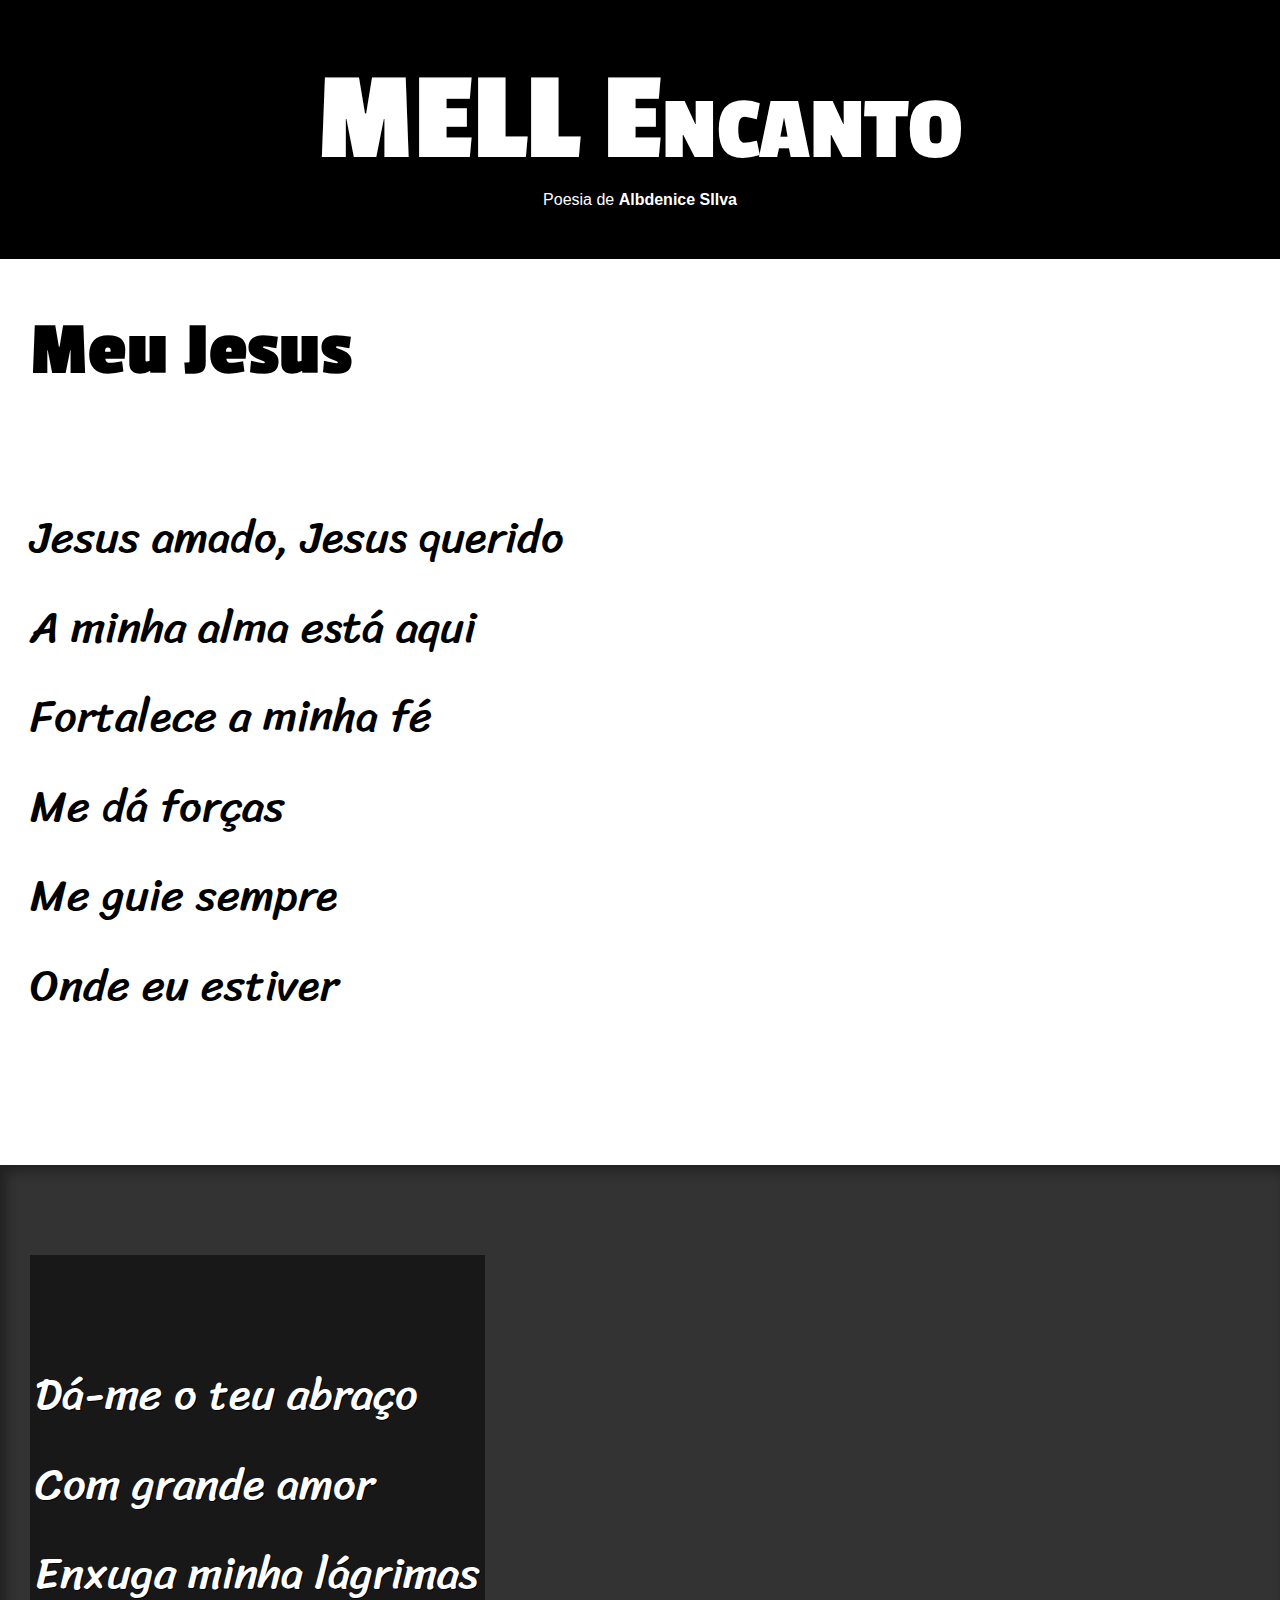
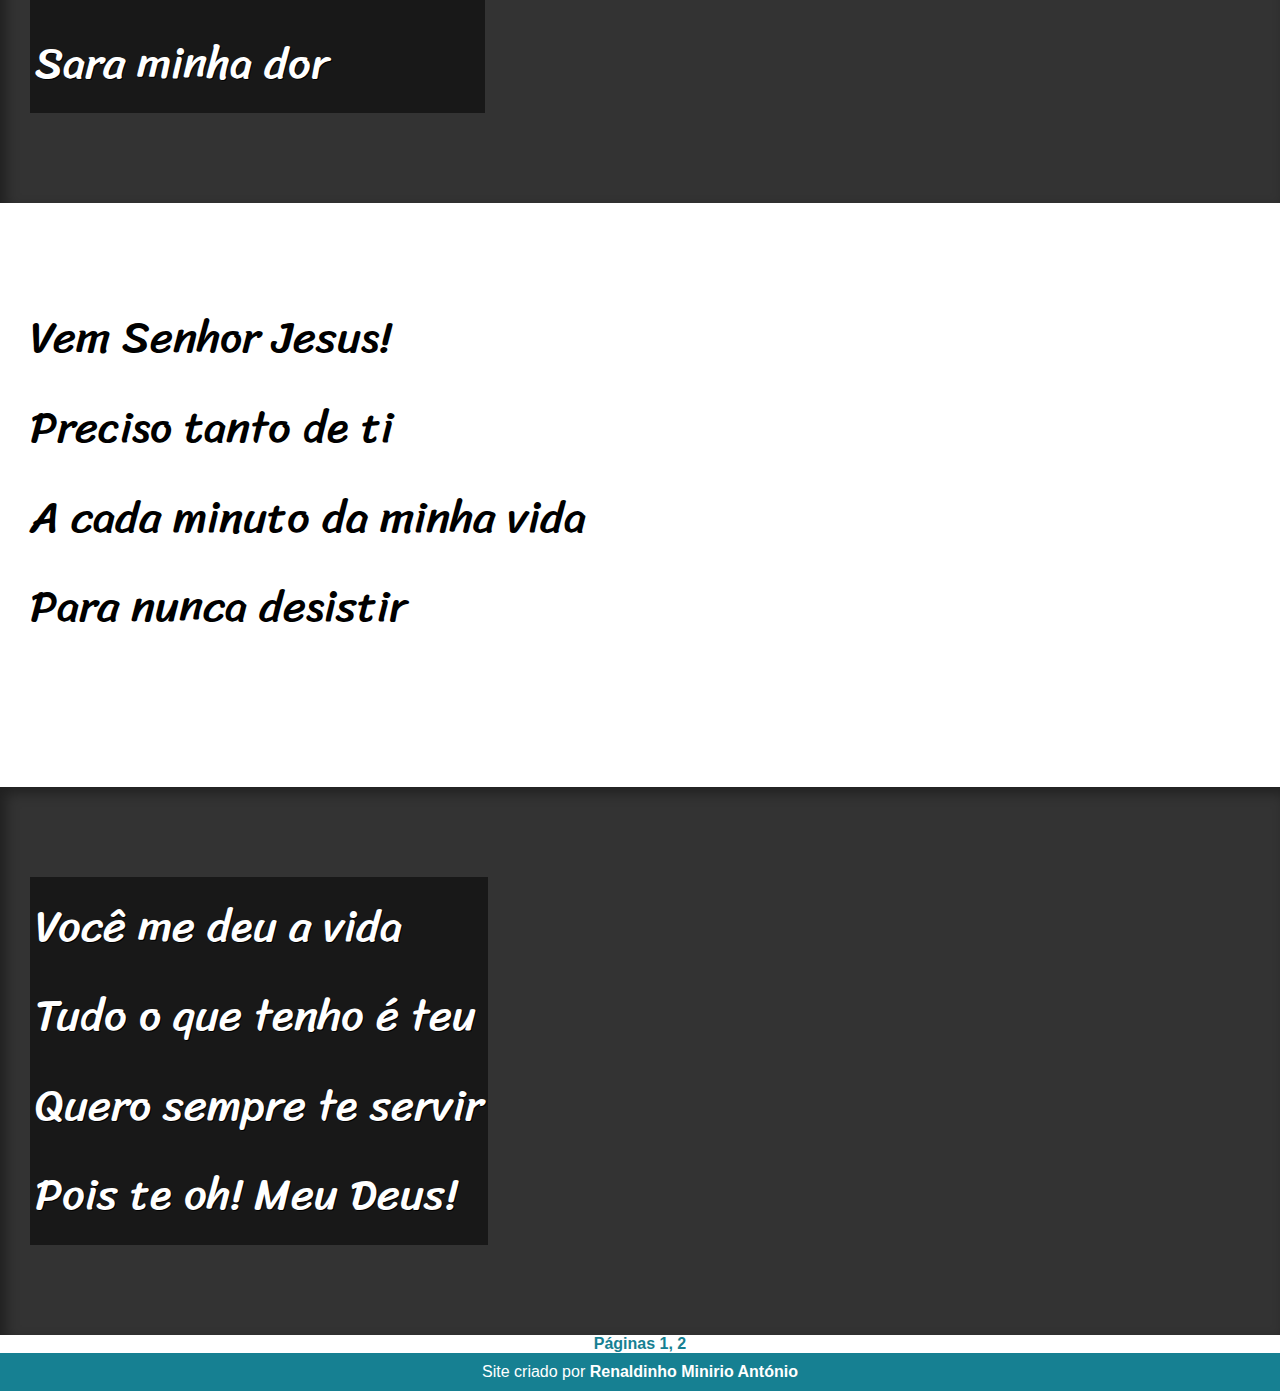
<file: página_6/index6.html>
<!DOCTYPE html>
<html lang="pt-br">
<head>
    <meta charset="UTF-8">
    <meta http-equiv="X-UA-Compatible" content="IE=edge">
    <meta name="viewport" content="width=device-width, initial-scale=1.0">
    <title>Cafofo do Encanto</title>
    <link rel="stylesheet" href="estilo/style.css">
    <link rel="shortcut icon" href="favicon.ico" type="image/x-icon">
</head>

<body>
    
    <header>
        <h1>MELL Encanto</h1>
        <p>Poesia de <a href="https://www.recantodasletras.com.br/prosapoetica/7757548">Albdenice SIlva</a> </p>
    </header>

    <div>
        <h1>Meu Jesus</h1>
    </div>

<section class="normal">
    <p>
        Jesus amado, Jesus querido <br>
        A minha alma está aqui <br>
        Fortalece a minha fé <br>
        Me dá forças <br>
        Me guie sempre <br>
        Onde eu estiver
    </p> 
</section>

<section class="imagem" id="img01">
    <p> <br>
        Dá-me o teu abraço <br>
        Com grande amor <br>
        Enxuga minha lágrimas <br>
        Sara minha dor
    </p>
</section>

<section class="normal">
    <p>
        Vem Senhor Jesus! <br>
        Preciso tanto de ti <br>
        A cada minuto da minha vida <br>
        Para nunca desistir 
</section>

<section class="imagem" id="img02">
    <p>
        Você me deu a vida <br>
        Tudo o que tenho é teu <br>
        Quero sempre te servir <br>
        Pois te oh! Meu Deus!
    </p> 
</section>


<aside>
    <a href="index.html">Páginas 1, </a>
    <a href="página1/index2.html">2</a>
    </aside>    
<footer>
    Site criado por <a href="https://renaldinhominirio.github.io">Renaldinho Minirio António</a>
</footer>
</body>
</html>
</file>
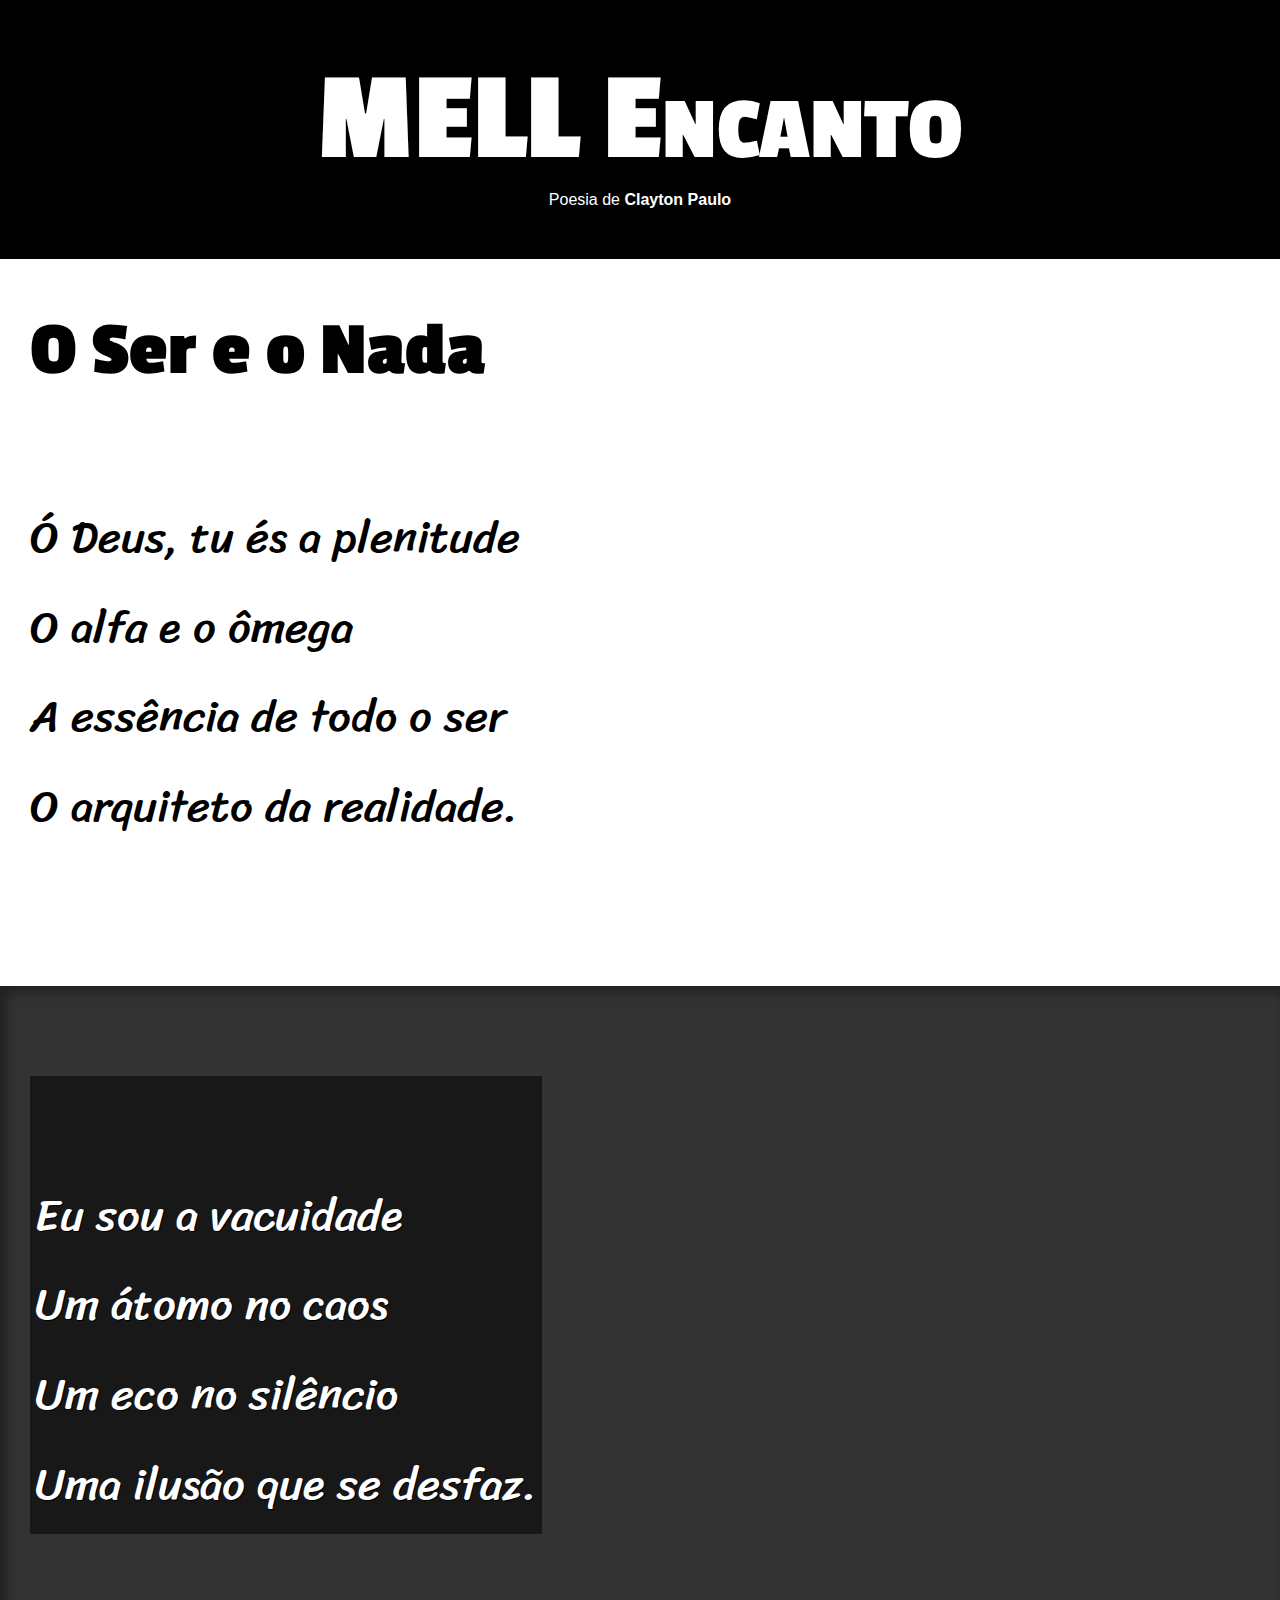
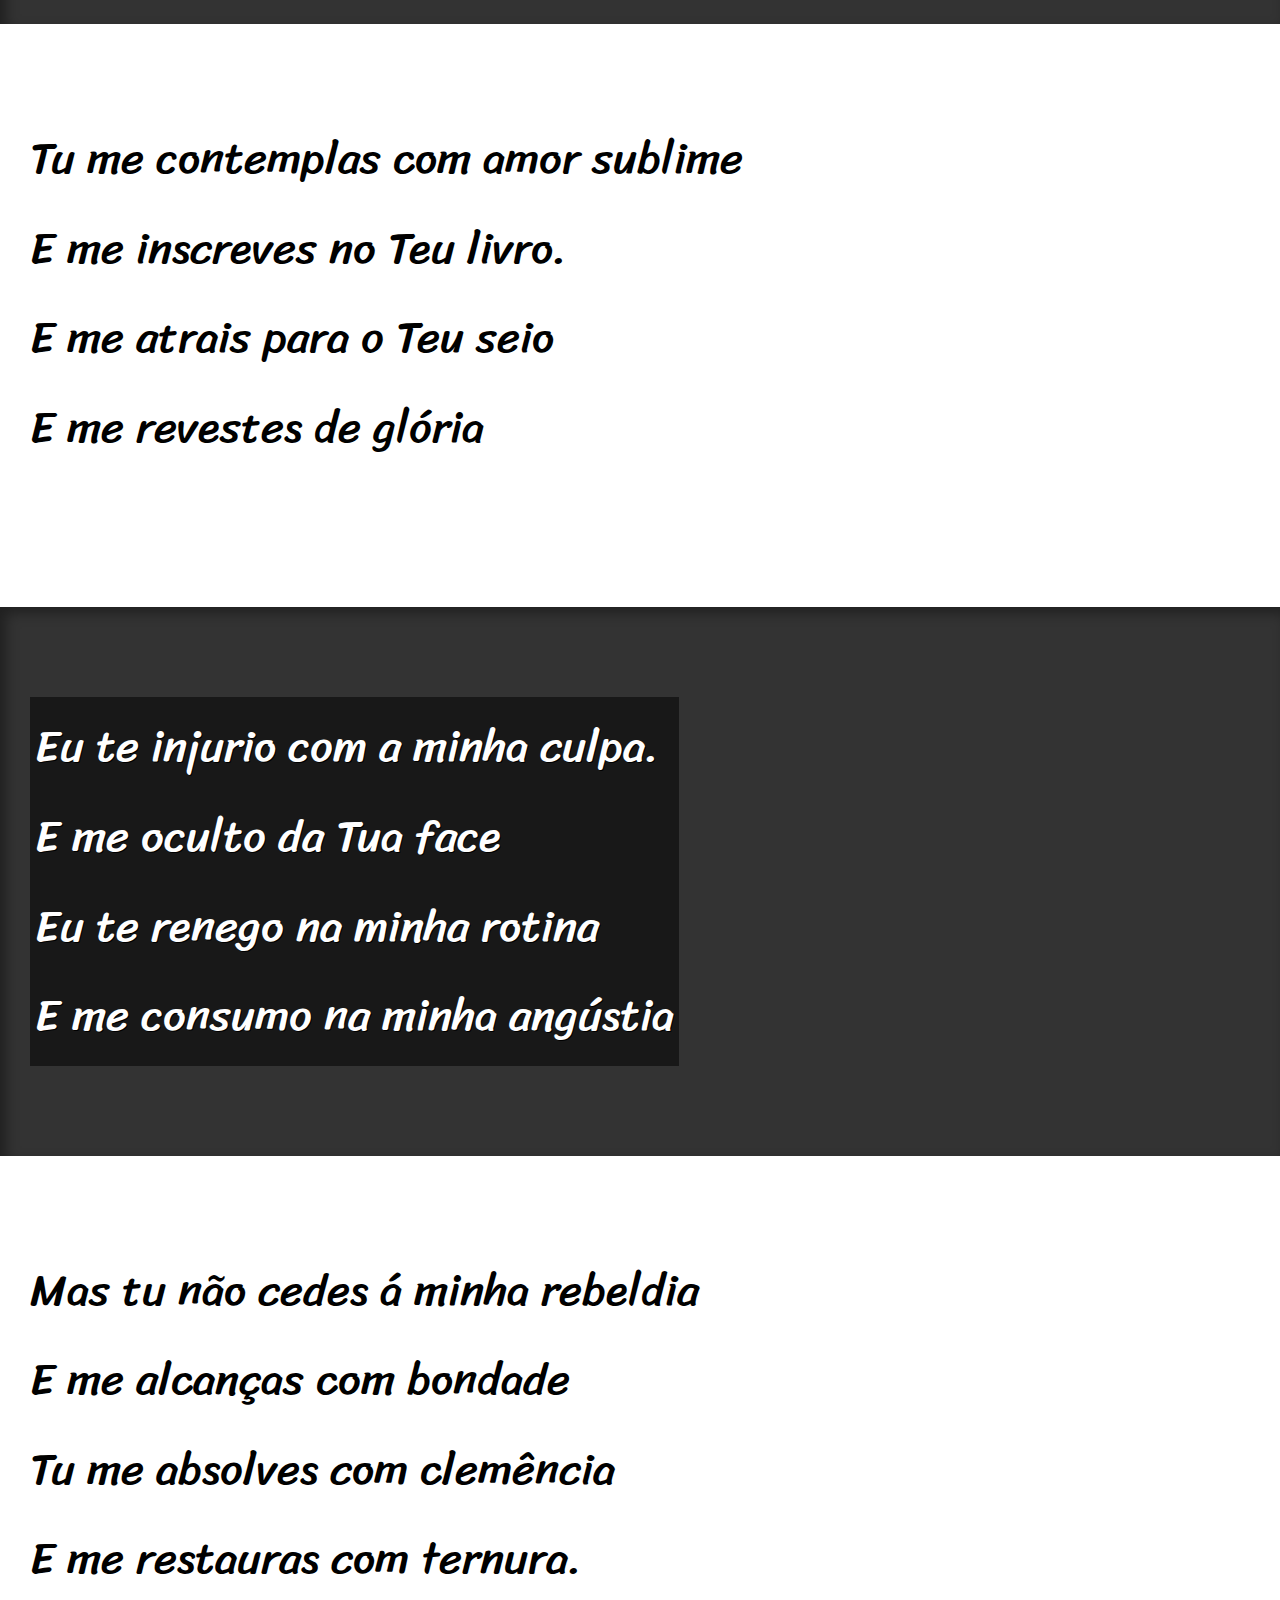
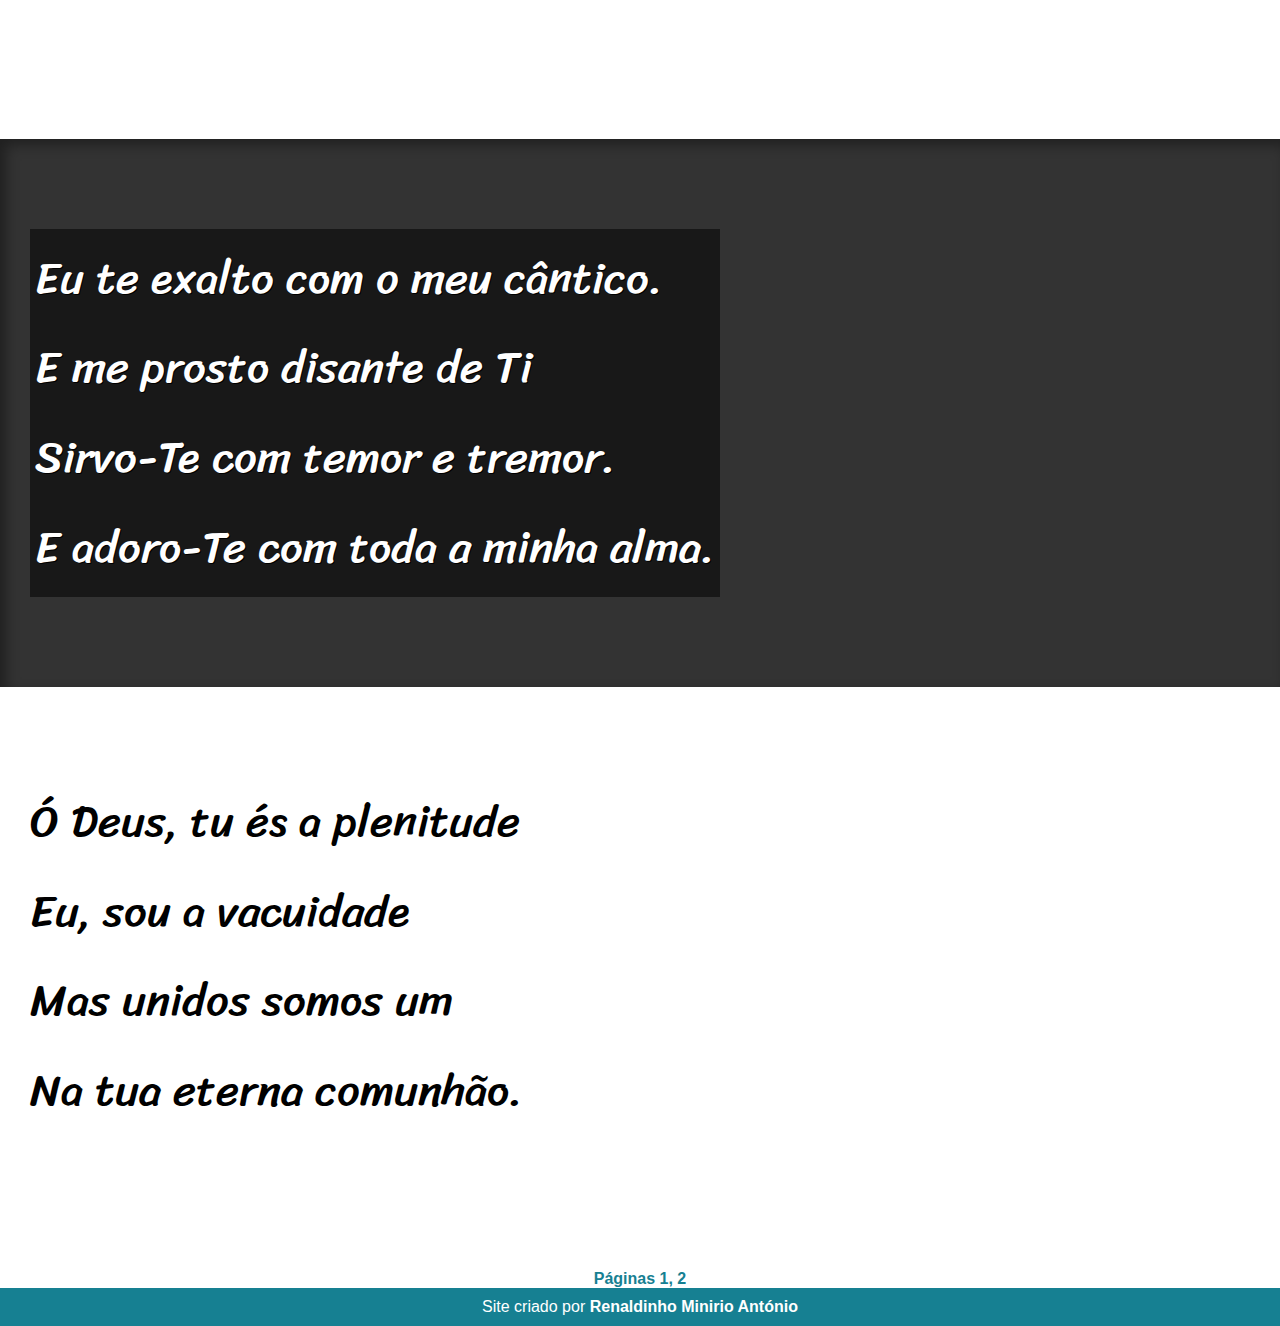
<file: página_7/index7.html>
<!DOCTYPE html>
<html lang="pt-br">
<head>
    <meta charset="UTF-8">
    <meta http-equiv="X-UA-Compatible" content="IE=edge">
    <meta name="viewport" content="width=device-width, initial-scale=1.0">
    <title>Cafofo do Encanto</title>
    <link rel="stylesheet" href="estilo/style.css">
    <link rel="shortcut icon" href="favicon.ico" type="image/x-icon">
</head>

<body>
    
    <header>
        <h1>MELL Encanto</h1>
        <p>Poesia de <a href="https://www.recantodasletras.com.br/prosapoetica/7757548">Clayton Paulo</a> </p>
    </header>

    <div>
        <h1>O Ser e o Nada</h1>
    </div>

<section class="normal">
    <p>
        Ó Deus, tu és a plenitude <br>
        O alfa e o ômega <br>
        A essência de todo o ser <br>
        O arquiteto da realidade.
    </p> 
</section>

<section class="imagem" id="img01">
    <p> <br>
        Eu sou a vacuidade <br>
        Um átomo no caos <br>
        Um eco no silêncio <br>
        Uma ilusão que se desfaz.
    </p>
</section>

<section class="normal">
    <p>
        Tu me contemplas com amor sublime <br>
        E me inscreves no Teu livro. <br>
        E me atrais para o Teu seio <br>
        E me revestes de glória
</section>

<section class="imagem" id="img02">
    <p>
        Eu te injurio com a minha culpa. <br>
        E me oculto da Tua face <br>
        Eu te renego na minha rotina <br>
        E me consumo na minha angústia 
    </p> 
</section>

<section class="normal">
    <p>
      Mas tu não cedes á minha rebeldia <br>
      E me alcanças com bondade <br>
      Tu me absolves com clemência <br>
      E me restauras com ternura.
    </p>
</section>

<section class="imagem" id="img02">
    <p>
        Eu te exalto com o meu cântico. <br>
        E me prosto disante de Ti <br>
        Sirvo-Te com temor e tremor. <br>
        E adoro-Te com toda a minha alma.
    </p> 
</section>

<section class="normal">
    <p>
      Ó Deus, tu és a plenitude <br>
      Eu, sou a vacuidade <br>
      Mas unidos somos um <br>
      Na tua eterna comunhão.
    </p>
</section>

<aside>
    <a href="index.html">Páginas 1, </a>
    <a href="página1/index2.html">2</a>
    </aside>    
<footer>
    Site criado por <a href="https://renaldinhominirio.github.io">Renaldinho Minirio António</a>
</footer>
</body>
</html>
</file>
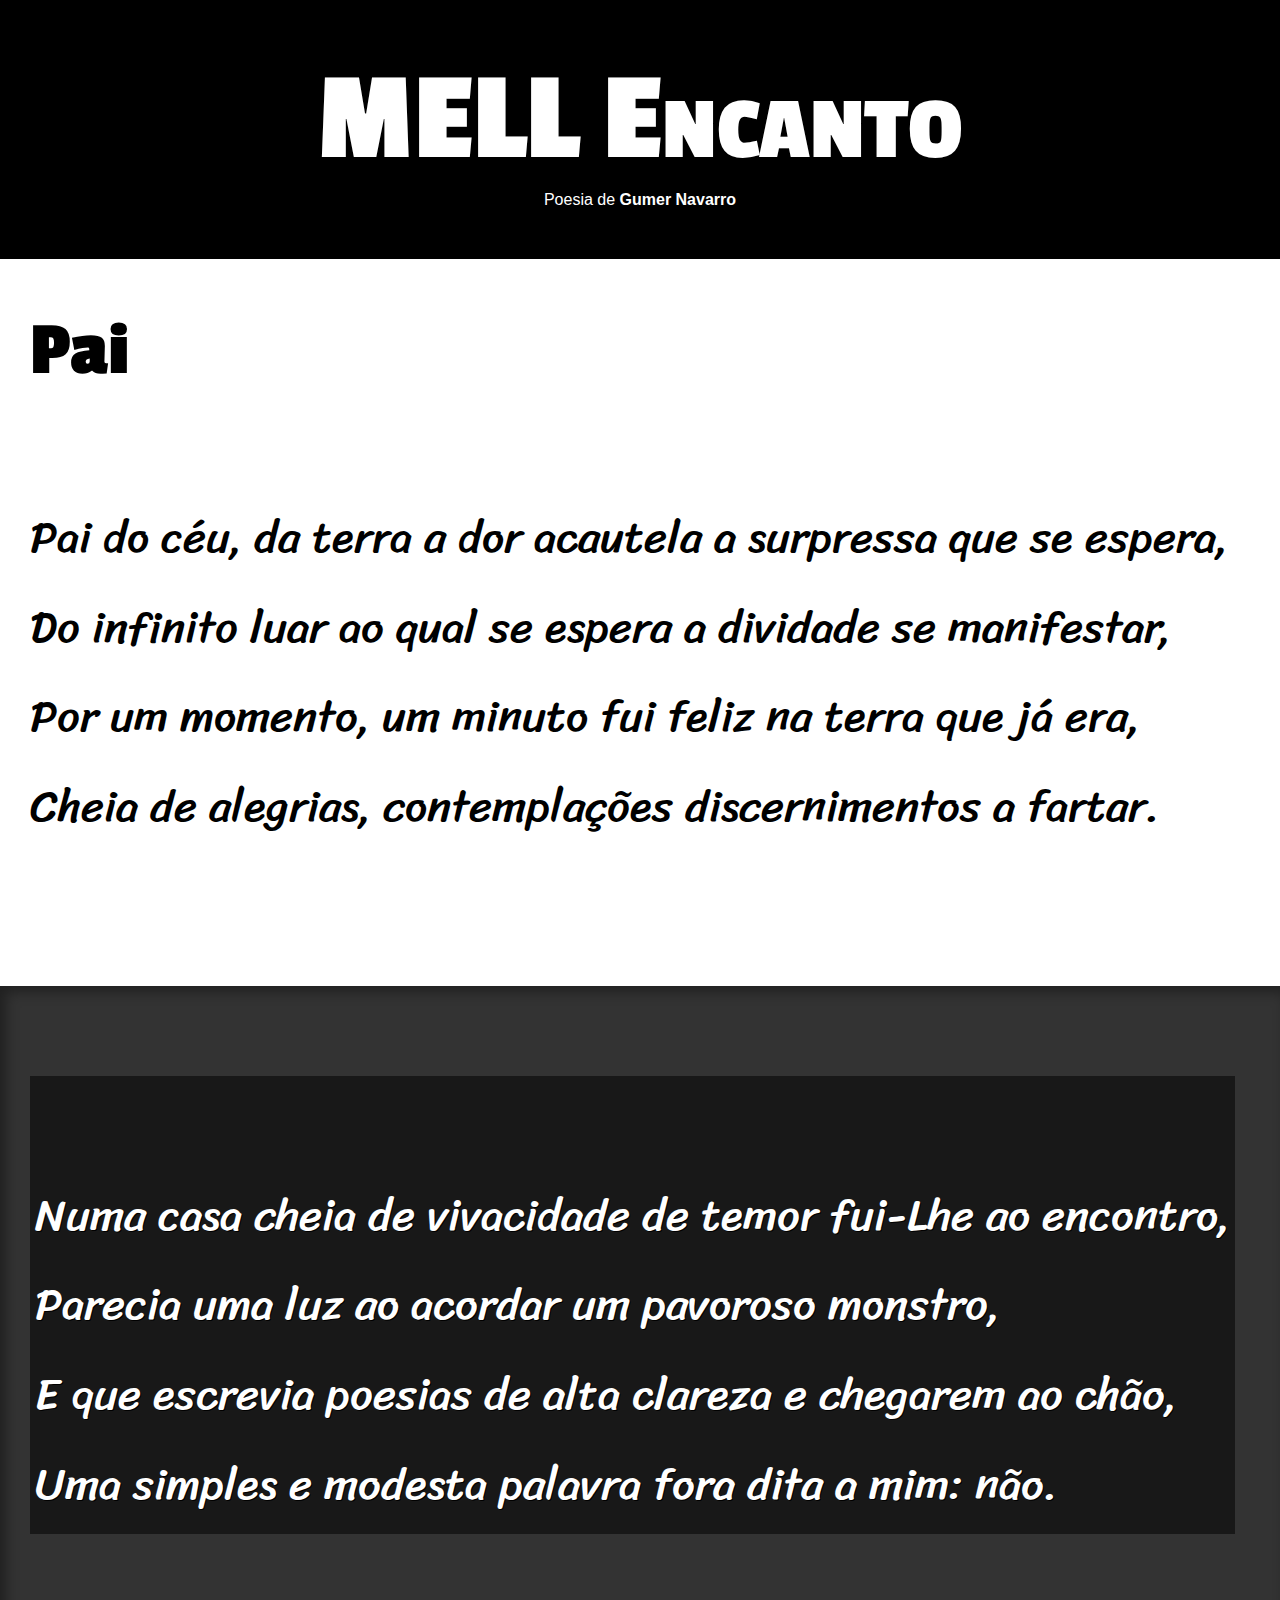
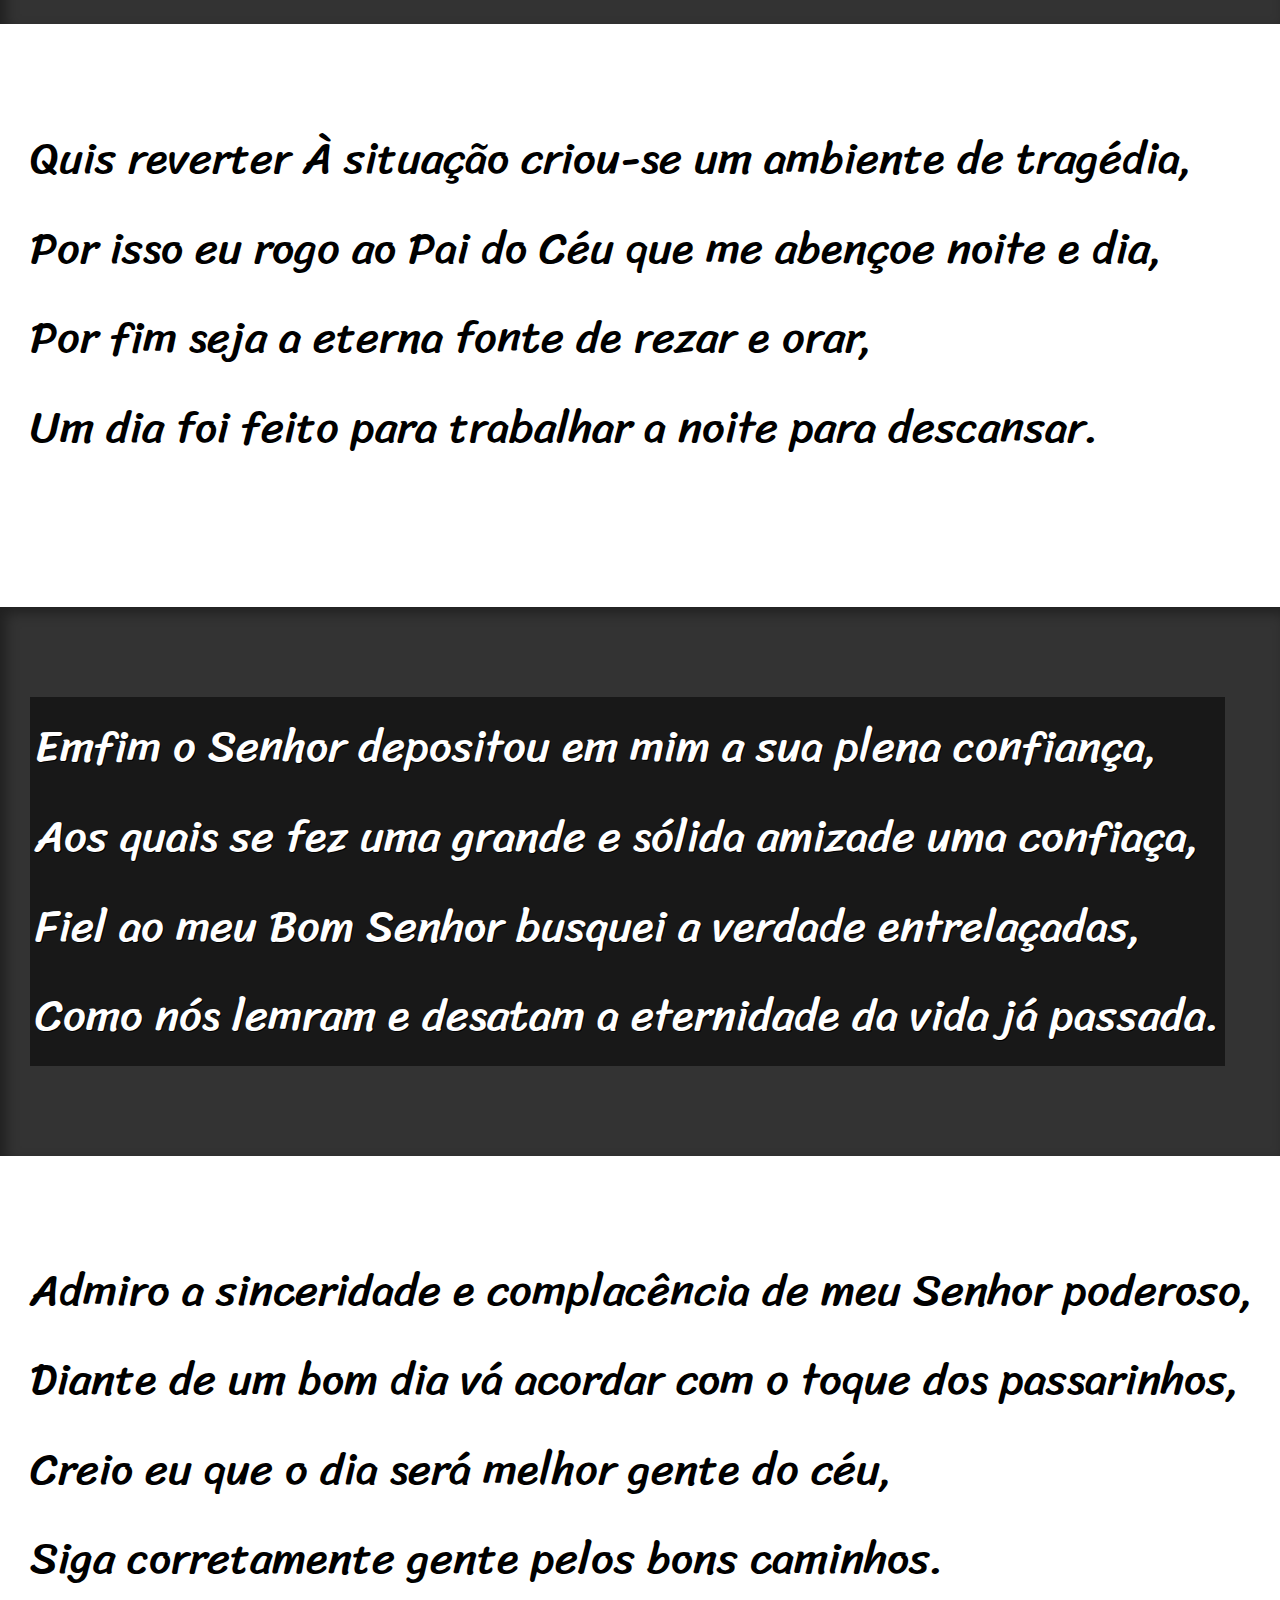
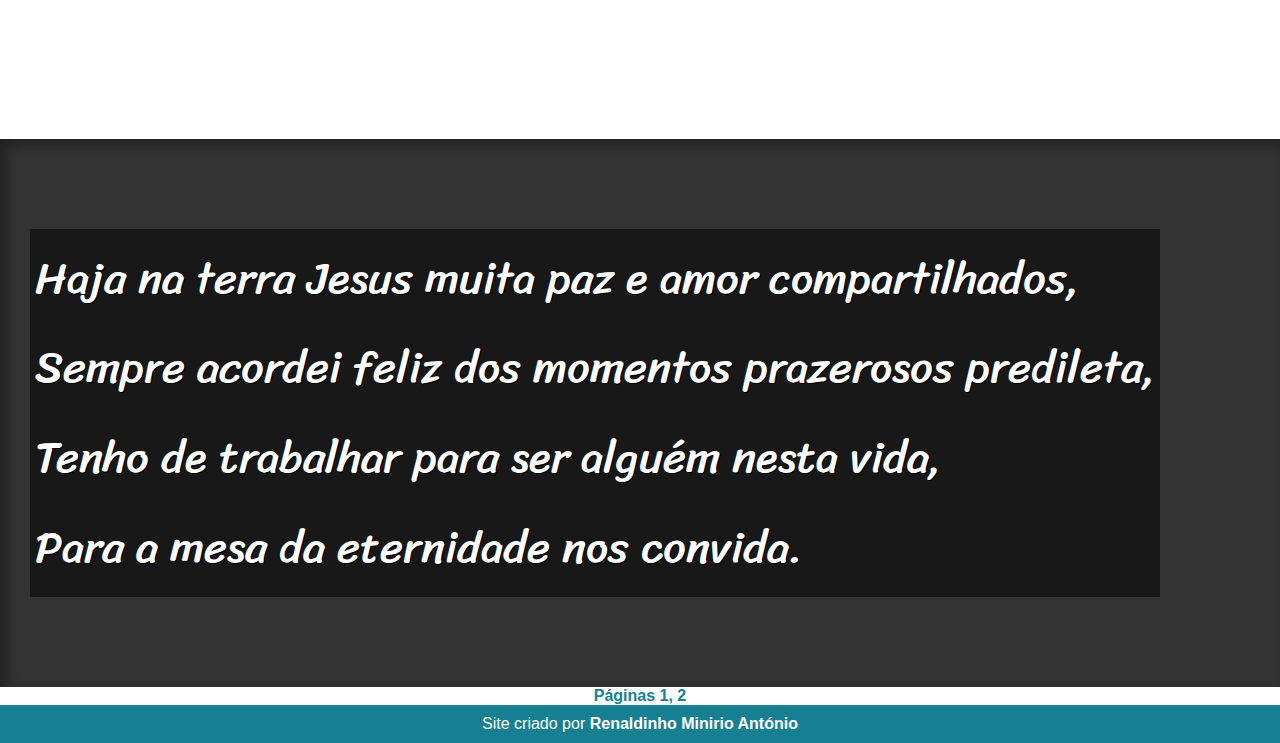
<file: página_8/index8.html>
<!DOCTYPE html>
<html lang="pt-br">
<head>
    <meta charset="UTF-8">
    <meta http-equiv="X-UA-Compatible" content="IE=edge">
    <meta name="viewport" content="width=device-width, initial-scale=1.0">
    <title>Cafofo do Encanto</title>
    <link rel="stylesheet" href="estilo/style.css">
    <link rel="shortcut icon" href="favicon.ico" type="image/x-icon">
</head>

<body>
    
    <header>
        <h1>MELL Encanto</h1>
        <p>Poesia de <a href="https://www.recantodasletras.com.br/prosapoetica/7757548">Gumer Navarro</a> </p>
    </header>

    <div>
        <h1>Pai</h1>
    </div>

<section class="normal">
    <p>
        Pai do céu, da terra a dor acautela a surpressa que se espera, <br>
        Do infinito luar ao qual se espera a dividade se manifestar, <br>
        Por um momento, um minuto fui feliz na terra que já era, <br>
        Cheia de alegrias, contemplações discernimentos a fartar.
    </p> 
</section>

<section class="imagem" id="img01">
    <p> <br>
        Numa casa cheia de vivacidade de temor fui-Lhe ao encontro, <br>
        Parecia uma luz ao acordar um pavoroso monstro, <br>
        E que escrevia poesias de alta clareza e chegarem ao chão, <br>
        Uma simples e modesta palavra fora dita a mim: não.
    </p>
</section>

<section class="normal">
    <p>
        Quis reverter À situação criou-se um ambiente de tragédia, <br>
        Por isso eu rogo ao Pai do Céu que me abençoe noite e dia, <br>
        Por fim seja a eterna fonte de rezar e orar, <br>
        Um dia foi feito para trabalhar a noite para descansar.
</section>

<section class="imagem" id="img02">
    <p>
        Emfim o Senhor depositou em mim a sua plena confiança, <br>
        Aos quais se fez uma grande e sólida amizade uma confiaça, <br>
        Fiel ao meu Bom Senhor busquei a verdade entrelaçadas, <br>
        Como nós lemram e desatam a eternidade da vida já passada.
    </p> 
</section>

<section class="normal">
    <p>
      Admiro a sinceridade e complacência de meu Senhor poderoso, <br>
      Diante de um bom dia vá acordar com o toque dos passarinhos, <br>
      Creio eu que o dia será melhor gente do céu, <br>
      Siga corretamente gente pelos bons caminhos.
    </p>
</section>

<section class="imagem" id="img02">
    <p>
        Haja na terra Jesus muita paz e amor compartilhados, <br>
        Sempre acordei feliz dos momentos prazerosos predileta, <br>
        Tenho de trabalhar para ser alguém nesta vida, <br>
        Para a mesa da eternidade nos convida.
    </p> 
</section>


<aside>
    <a href="index.html">Páginas 1, </a>
    <a href="página1/index2.html">2</a>
    </aside>    
<footer>
    Site criado por <a href="https://renaldinhominirio.github.io">Renaldinho Minirio António</a>
</footer>
</body>
</html>
</file>
<file: estilo/style.css>
@charset "UTF-8";

@import url('https://fonts.googleapis.com/css2?family=Sriracha&display=swap');

@import url('https://fonts.googleapis.com/css2?family=Passion+One&display=swap');

:root{
    --fonte1: verdana, geneva, tahoma, sans-serif;
    --fonte2:'Passion One', cursive;
    --fonte3:'Sriracha', cursive;
}

*{
    margin: 0px;
    padding: 0px;
}

html, body{
    min-height: 100vh;
    background-color: white;
    font-family: var(--fonte1);
}

header{
    background-color: black;
    color: white;
    text-align: center;
}

header > h1{
    padding-top: 50px;
    font-variant: small-caps;
    font-family: var(--fonte2);
    font-size: 10vw;
}

header > p{
    padding-bottom: 50px;
}

div{
    background-color: white;
    color: black;
    text-align: left;
    margin: 10px 0px;
}

div > h1{
    font-family: var(--fonte2);
    font-size: 6vw;
    padding-left: 30px;
    margin-top: 50px;
}

a{
    color: white;
    text-decoration: none;
    font-weight: bolder;
}

a:hover{
    text-decoration: underline;
}

section{
    padding-top:10vh;
    padding-bottom:10vh;
    line-height: 2em;
    padding-left: 30px;
    font-family: var(--fonte3);
    font-size: 3.5vw;
}

section > p{
    padding-bottom: 1em;
}
section.normal{
    background-color: white;
    color: black;
}

section.imagem{
    background-color: rgb(51, 51, 51);
    color: white;
    background-attachment: fixed;
    box-shadow: inset 6px 6px 13px 0px rgba(0, 0, 0, 0.377);
    background-size: cover;
}

section.imagem > p{
    background-color: rgba(0, 0, 0, 0.514);
    display: inline-block;
    padding:5px;
    color: white;
    text-shadow: 1px 1px 0px black;

}

section#img01{
    background-image: url('../imagens/pexels-anastasiia.png');
    background-position: top center;
}

section#img02{
    background-image: url('../imagens/pexels-craig.jpg');
    background-position: bottom center;
}

aside{
    text-align: center;
    color: black;
}

aside > a{
    color: rgba(241, 175, 99, 0.89);
    text-decoration: none;
}


footer{
    background-color: rgba(241, 175, 99, 0.89);
    color: white;
    text-align: center;
    padding: 10px;
}
</file>
<file: página_2/estilo/style.css>
@charset "UTF-8";

@import url('https://fonts.googleapis.com/css2?family=Sriracha&display=swap');

@import url('https://fonts.googleapis.com/css2?family=Passion+One&display=swap');

:root{
    --fonte1: verdana, geneva, tahoma, sans-serif;
    --fonte2:'Passion One', cursive;
    --fonte3:'Sriracha', cursive;
}

*{
    margin: 0px;
    padding: 0px;
}

html, body{
    min-height: 100vh;
    background-color: white;
    font-family: var(--fonte1);
}

header{
    background-color: black;
    color: white;
    text-align: center;
}

header > h1{
    padding-top: 50px;
    font-variant: small-caps;
    font-family: var(--fonte2);
    font-size: 10vw;
}

header > p{
    padding-bottom: 50px;
}

div{
    background-color: white;
    color: black;
    text-align: left;
    margin: 10px 0px;
}

div > h1{
    font-family: var(--fonte2);
    font-size: 6vw;
    padding-left: 30px;
    margin-top: 50px;
}

a{
    color: white;
    text-decoration: none;
    font-weight: bolder;
}

a:hover{
    text-decoration: underline;
}

section{
    padding-top:10vh;
    padding-bottom:10vh;
    line-height: 2em;
    padding-left: 30px;
    font-family: var(--fonte3);
    font-size: 3.5vw;
}

section > p{
    padding-bottom: 1em;
}
section.normal{
    background-color: white;
    color: black;
}

section.imagem{
    background-color: rgb(51, 51, 51);
    color: white;
    background-attachment: fixed;
    box-shadow: inset 6px 6px 13px 0px rgba(0, 0, 0, 0.377);
    background-size: cover;
}

section.imagem > p{
    background-color: rgba(0, 0, 0, 0.514);
    display: inline-block;
    padding:5px;
    color: white;
    text-shadow: 1px 1px 0px black;

}

section#img01{
    background-image: url('../imagens/background001.jpg');
    background-position: right center;
}

section#img02{
    background-image: url('../imagens/images2.jpg');
}

aside{
    text-align: center;
}

aside > a{
    color: rgb(22, 128, 146);
    text-decoration: none;
}

footer{
    background-color: rgb(22, 128, 146);
    color: white;
    text-align: center;
    padding: 10px;
}
</file>
<file: página_3/estilo/style.css>
@charset "UTF-8";

@import url('https://fonts.googleapis.com/css2?family=Sriracha&display=swap');

@import url('https://fonts.googleapis.com/css2?family=Passion+One&display=swap');

:root{
    --fonte1: verdana, geneva, tahoma, sans-serif;
    --fonte2:'Passion One', cursive;
    --fonte3:'Sriracha', cursive;
}

*{
    margin: 0px;
    padding: 0px;
}

html, body{
    min-height: 100vh;
    background-color: white;
    font-family: var(--fonte1);
}

header{
    background-color: black;
    color: white;
    text-align: center;
}

header > h1{
    padding-top: 50px;
    font-variant: small-caps;
    font-family: var(--fonte2);
    font-size: 10vw;
}

header > p{
    padding-bottom: 50px;
}

div{
    background-color: white;
    color: black;
    text-align: left;
    margin: 10px 0px;
}

div > h1{
    font-family: var(--fonte2);
    font-size: 6vw;
    padding-left: 30px;
    margin-top: 50px;
}

a{
    color: white;
    text-decoration: none;
    font-weight: bolder;
}

a:hover{
    text-decoration: underline;
}

section{
    padding-top:10vh;
    padding-bottom:10vh;
    line-height: 2em;
    padding-left: 30px;
    font-family: var(--fonte3);
    font-size: 3.5vw;
}

section > p{
    padding-bottom: 1em;
}
section.normal{
    background-color: white;
    color: black;
}

section.imagem{
    background-color: rgb(51, 51, 51);
    color: white;
    background-attachment: fixed;
    box-shadow: inset 6px 6px 13px 0px rgba(0, 0, 0, 0.377);
    background-size: cover;
}

section.imagem > p{
    background-color: rgba(0, 0, 0, 0.514);
    display: inline-block;
    padding:5px;
    color: white;
    text-shadow: 1px 1px 0px black;

}

section#img01{
    background-image: url('../imagens/background001.jpg');
    background-position: right center;
}

section#img02{
    background-image: url('../imagens/images2.jpg');
}

aside{
    text-align: center;
}

aside > a{
    color: rgb(22, 128, 146);
    text-decoration: none;
}

footer{
    background-color: rgb(22, 128, 146);
    color: white;
    text-align: center;
    padding: 10px;
}
</file>
<file: página_4/estilo/style.css>
@charset "UTF-8";

@import url('https://fonts.googleapis.com/css2?family=Sriracha&display=swap');

@import url('https://fonts.googleapis.com/css2?family=Passion+One&display=swap');

:root{
    --fonte1: verdana, geneva, tahoma, sans-serif;
    --fonte2:'Passion One', cursive;
    --fonte3:'Sriracha', cursive;
}

*{
    margin: 0px;
    padding: 0px;
}

html, body{
    min-height: 100vh;
    background-color: white;
    font-family: var(--fonte1);
}

header{
    background-color: black;
    color: white;
    text-align: center;
}

header > h1{
    padding-top: 50px;
    font-variant: small-caps;
    font-family: var(--fonte2);
    font-size: 10vw;
}

header > p{
    padding-bottom: 50px;
}

div{
    background-color: white;
    color: black;
    text-align: left;
    margin: 10px 0px;
}

div > h1{
    font-family: var(--fonte2);
    font-size: 6vw;
    padding-left: 30px;
    margin-top: 50px;
}

a{
    color: white;
    text-decoration: none;
    font-weight: bolder;
}

a:hover{
    text-decoration: underline;
}

section{
    padding-top:10vh;
    padding-bottom:10vh;
    line-height: 2em;
    padding-left: 30px;
    font-family: var(--fonte3);
    font-size: 3.5vw;
}

section > p{
    padding-bottom: 1em;
}
section.normal{
    background-color: white;
    color: black;
}

section.imagem{
    background-color: rgb(51, 51, 51);
    color: white;
    background-attachment: fixed;
    box-shadow: inset 6px 6px 13px 0px rgba(0, 0, 0, 0.377);
    background-size: cover;
}

section.imagem > p{
    background-color: rgba(0, 0, 0, 0.514);
    display: inline-block;
    padding:5px;
    color: white;
    text-shadow: 1px 1px 0px black;

}

section#img01{
    background-image: url('../imagens/background001.jpg');
    background-position: right center;
}

section#img02{
    background-image: url('../imagens/images2.jpg');
}

aside{
    text-align: center;
}

aside > a{
    color: rgb(22, 128, 146);
    text-decoration: none;
}

footer{
    background-color: rgb(22, 128, 146);
    color: white;
    text-align: center;
    padding: 10px;
}
</file>
<file: página_5/estilo/style.css>
@charset "UTF-8";

@import url('https://fonts.googleapis.com/css2?family=Sriracha&display=swap');

@import url('https://fonts.googleapis.com/css2?family=Passion+One&display=swap');

:root{
    --fonte1: verdana, geneva, tahoma, sans-serif;
    --fonte2:'Passion One', cursive;
    --fonte3:'Sriracha', cursive;
}

*{
    margin: 0px;
    padding: 0px;
}

html, body{
    min-height: 100vh;
    background-color: white;
    font-family: var(--fonte1);
}

header{
    background-color: black;
    color: white;
    text-align: center;
}

header > h1{
    padding-top: 50px;
    font-variant: small-caps;
    font-family: var(--fonte2);
    font-size: 10vw;
}

header > p{
    padding-bottom: 50px;
}

div{
    background-color: white;
    color: black;
    text-align: left;
    margin: 10px 0px;
}

div > h1{
    font-family: var(--fonte2);
    font-size: 6vw;
    padding-left: 30px;
    margin-top: 50px;
}

a{
    color: white;
    text-decoration: none;
    font-weight: bolder;
}

a:hover{
    text-decoration: underline;
}

section{
    padding-top:10vh;
    padding-bottom:10vh;
    line-height: 2em;
    padding-left: 30px;
    font-family: var(--fonte3);
    font-size: 3.5vw;
}

section > p{
    padding-bottom: 1em;
}
section.normal{
    background-color: white;
    color: black;
}

section.imagem{
    background-color: rgb(51, 51, 51);
    color: white;
    background-attachment: fixed;
    box-shadow: inset 6px 6px 13px 0px rgba(0, 0, 0, 0.377);
    background-size: cover;
}

section.imagem > p{
    background-color: rgba(0, 0, 0, 0.514);
    display: inline-block;
    padding:5px;
    color: white;
    text-shadow: 1px 1px 0px black;

}

section#img01{
    background-image: url('../imagens/background001.jpg');
    background-position: right center;
}

section#img02{
    background-image: url('../imagens/images2.jpg');
}

aside{
    text-align: center;
}

aside > a{
    color: rgb(22, 128, 146);
    text-decoration: none;
}

footer{
    background-color: rgb(22, 128, 146);
    color: white;
    text-align: center;
    padding: 10px;
}
</file>
<file: página_6/estilo/style.css>
@charset "UTF-8";

@import url('https://fonts.googleapis.com/css2?family=Sriracha&display=swap');

@import url('https://fonts.googleapis.com/css2?family=Passion+One&display=swap');

:root{
    --fonte1: verdana, geneva, tahoma, sans-serif;
    --fonte2:'Passion One', cursive;
    --fonte3:'Sriracha', cursive;
}

*{
    margin: 0px;
    padding: 0px;
}

html, body{
    min-height: 100vh;
    background-color: white;
    font-family: var(--fonte1);
}

header{
    background-color: black;
    color: white;
    text-align: center;
}

header > h1{
    padding-top: 50px;
    font-variant: small-caps;
    font-family: var(--fonte2);
    font-size: 10vw;
}

header > p{
    padding-bottom: 50px;
}

div{
    background-color: white;
    color: black;
    text-align: left;
    margin: 10px 0px;
}

div > h1{
    font-family: var(--fonte2);
    font-size: 6vw;
    padding-left: 30px;
    margin-top: 50px;
}

a{
    color: white;
    text-decoration: none;
    font-weight: bolder;
}

a:hover{
    text-decoration: underline;
}

section{
    padding-top:10vh;
    padding-bottom:10vh;
    line-height: 2em;
    padding-left: 30px;
    font-family: var(--fonte3);
    font-size: 3.5vw;
}

section > p{
    padding-bottom: 1em;
}
section.normal{
    background-color: white;
    color: black;
}

section.imagem{
    background-color: rgb(51, 51, 51);
    color: white;
    background-attachment: fixed;
    box-shadow: inset 6px 6px 13px 0px rgba(0, 0, 0, 0.377);
    background-size: cover;
}

section.imagem > p{
    background-color: rgba(0, 0, 0, 0.514);
    display: inline-block;
    padding:5px;
    color: white;
    text-shadow: 1px 1px 0px black;

}

section#img01{
    background-image: url('../imagens/background001.jpg');
    background-position: right center;
}

section#img02{
    background-image: url('../imagens/images2.jpg');
}

aside{
    text-align: center;
}

aside > a{
    color: rgb(22, 128, 146);
    text-decoration: none;
}

footer{
    background-color: rgb(22, 128, 146);
    color: white;
    text-align: center;
    padding: 10px;
}
</file>
<file: página_7/estilo/style.css>
@charset "UTF-8";

@import url('https://fonts.googleapis.com/css2?family=Sriracha&display=swap');

@import url('https://fonts.googleapis.com/css2?family=Passion+One&display=swap');

:root{
    --fonte1: verdana, geneva, tahoma, sans-serif;
    --fonte2:'Passion One', cursive;
    --fonte3:'Sriracha', cursive;
}

*{
    margin: 0px;
    padding: 0px;
}

html, body{
    min-height: 100vh;
    background-color: white;
    font-family: var(--fonte1);
}

header{
    background-color: black;
    color: white;
    text-align: center;
}

header > h1{
    padding-top: 50px;
    font-variant: small-caps;
    font-family: var(--fonte2);
    font-size: 10vw;
}

header > p{
    padding-bottom: 50px;
}

div{
    background-color: white;
    color: black;
    text-align: left;
    margin: 10px 0px;
}

div > h1{
    font-family: var(--fonte2);
    font-size: 6vw;
    padding-left: 30px;
    margin-top: 50px;
}

a{
    color: white;
    text-decoration: none;
    font-weight: bolder;
}

a:hover{
    text-decoration: underline;
}

section{
    padding-top:10vh;
    padding-bottom:10vh;
    line-height: 2em;
    padding-left: 30px;
    font-family: var(--fonte3);
    font-size: 3.5vw;
}

section > p{
    padding-bottom: 1em;
}
section.normal{
    background-color: white;
    color: black;
}

section.imagem{
    background-color: rgb(51, 51, 51);
    color: white;
    background-attachment: fixed;
    box-shadow: inset 6px 6px 13px 0px rgba(0, 0, 0, 0.377);
    background-size: cover;
}

section.imagem > p{
    background-color: rgba(0, 0, 0, 0.514);
    display: inline-block;
    padding:5px;
    color: white;
    text-shadow: 1px 1px 0px black;

}

section#img01{
    background-image: url('../imagens/background001.jpg');
    background-position: right center;
}

section#img02{
    background-image: url('../imagens/images2.jpg');
}

aside{
    text-align: center;
}

aside > a{
    color: rgb(22, 128, 146);
    text-decoration: none;
}

footer{
    background-color: rgb(22, 128, 146);
    color: white;
    text-align: center;
    padding: 10px;
}
</file>
<file: página_8/estilo/style.css>
@charset "UTF-8";

@import url('https://fonts.googleapis.com/css2?family=Sriracha&display=swap');

@import url('https://fonts.googleapis.com/css2?family=Passion+One&display=swap');

:root{
    --fonte1: verdana, geneva, tahoma, sans-serif;
    --fonte2:'Passion One', cursive;
    --fonte3:'Sriracha', cursive;
}

*{
    margin: 0px;
    padding: 0px;
}

html, body{
    min-height: 100vh;
    background-color: white;
    font-family: var(--fonte1);
}

header{
    background-color: black;
    color: white;
    text-align: center;
}

header > h1{
    padding-top: 50px;
    font-variant: small-caps;
    font-family: var(--fonte2);
    font-size: 10vw;
}

header > p{
    padding-bottom: 50px;
}

div{
    background-color: white;
    color: black;
    text-align: left;
    margin: 10px 0px;
}

div > h1{
    font-family: var(--fonte2);
    font-size: 6vw;
    padding-left: 30px;
    margin-top: 50px;
}

a{
    color: white;
    text-decoration: none;
    font-weight: bolder;
}

a:hover{
    text-decoration: underline;
}

section{
    padding-top:10vh;
    padding-bottom:10vh;
    line-height: 2em;
    padding-left: 30px;
    font-family: var(--fonte3);
    font-size: 3.5vw;
}

section > p{
    padding-bottom: 1em;
}
section.normal{
    background-color: white;
    color: black;
}

section.imagem{
    background-color: rgb(51, 51, 51);
    color: white;
    background-attachment: fixed;
    box-shadow: inset 6px 6px 13px 0px rgba(0, 0, 0, 0.377);
    background-size: cover;
}

section.imagem > p{
    background-color: rgba(0, 0, 0, 0.514);
    display: inline-block;
    padding:5px;
    color: white;
    text-shadow: 1px 1px 0px black;

}

section#img01{
    background-image: url('../imagens/background001.jpg');
    background-position: right center;
}

section#img02{
    background-image: url('../imagens/images2.jpg');
}

aside{
    text-align: center;
}

aside > a{
    color: rgb(22, 128, 146);
    text-decoration: none;
}

footer{
    background-color: rgb(22, 128, 146);
    color: white;
    text-align: center;
    padding: 10px;
}
</file>
